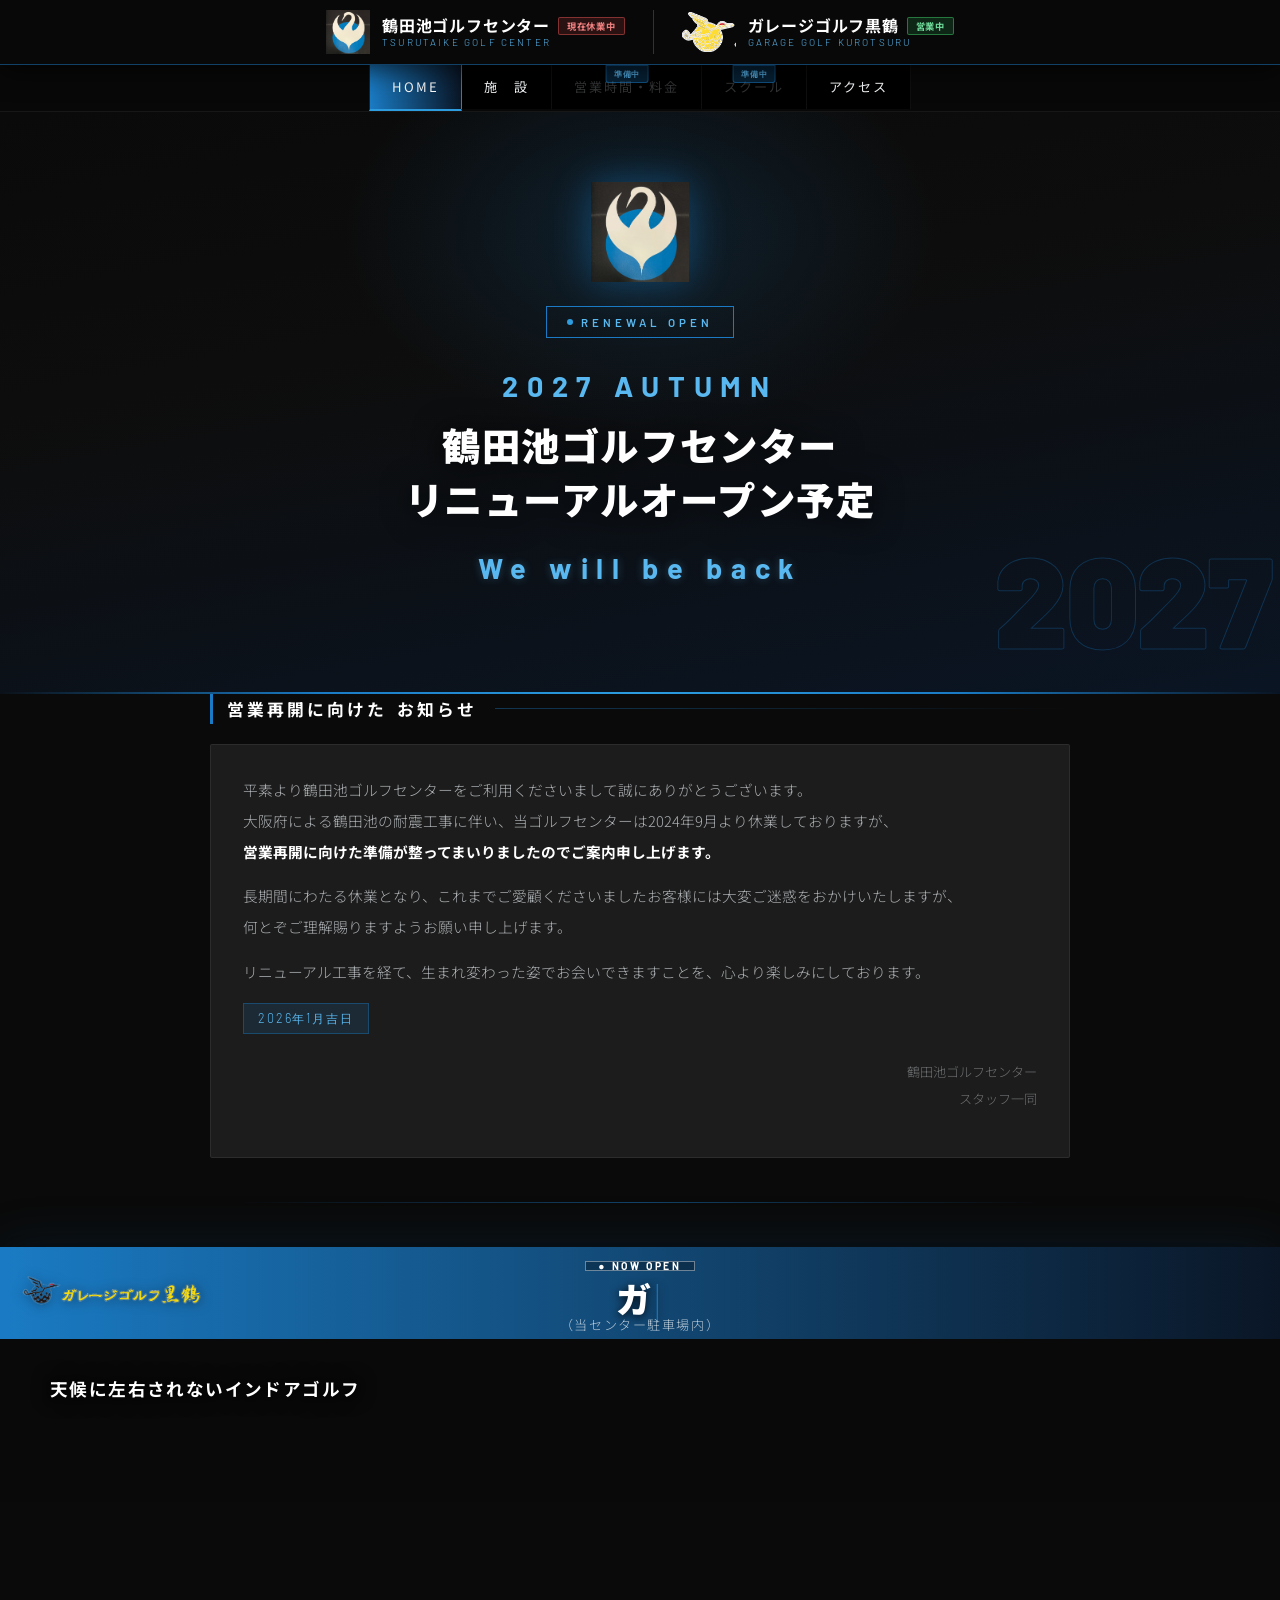
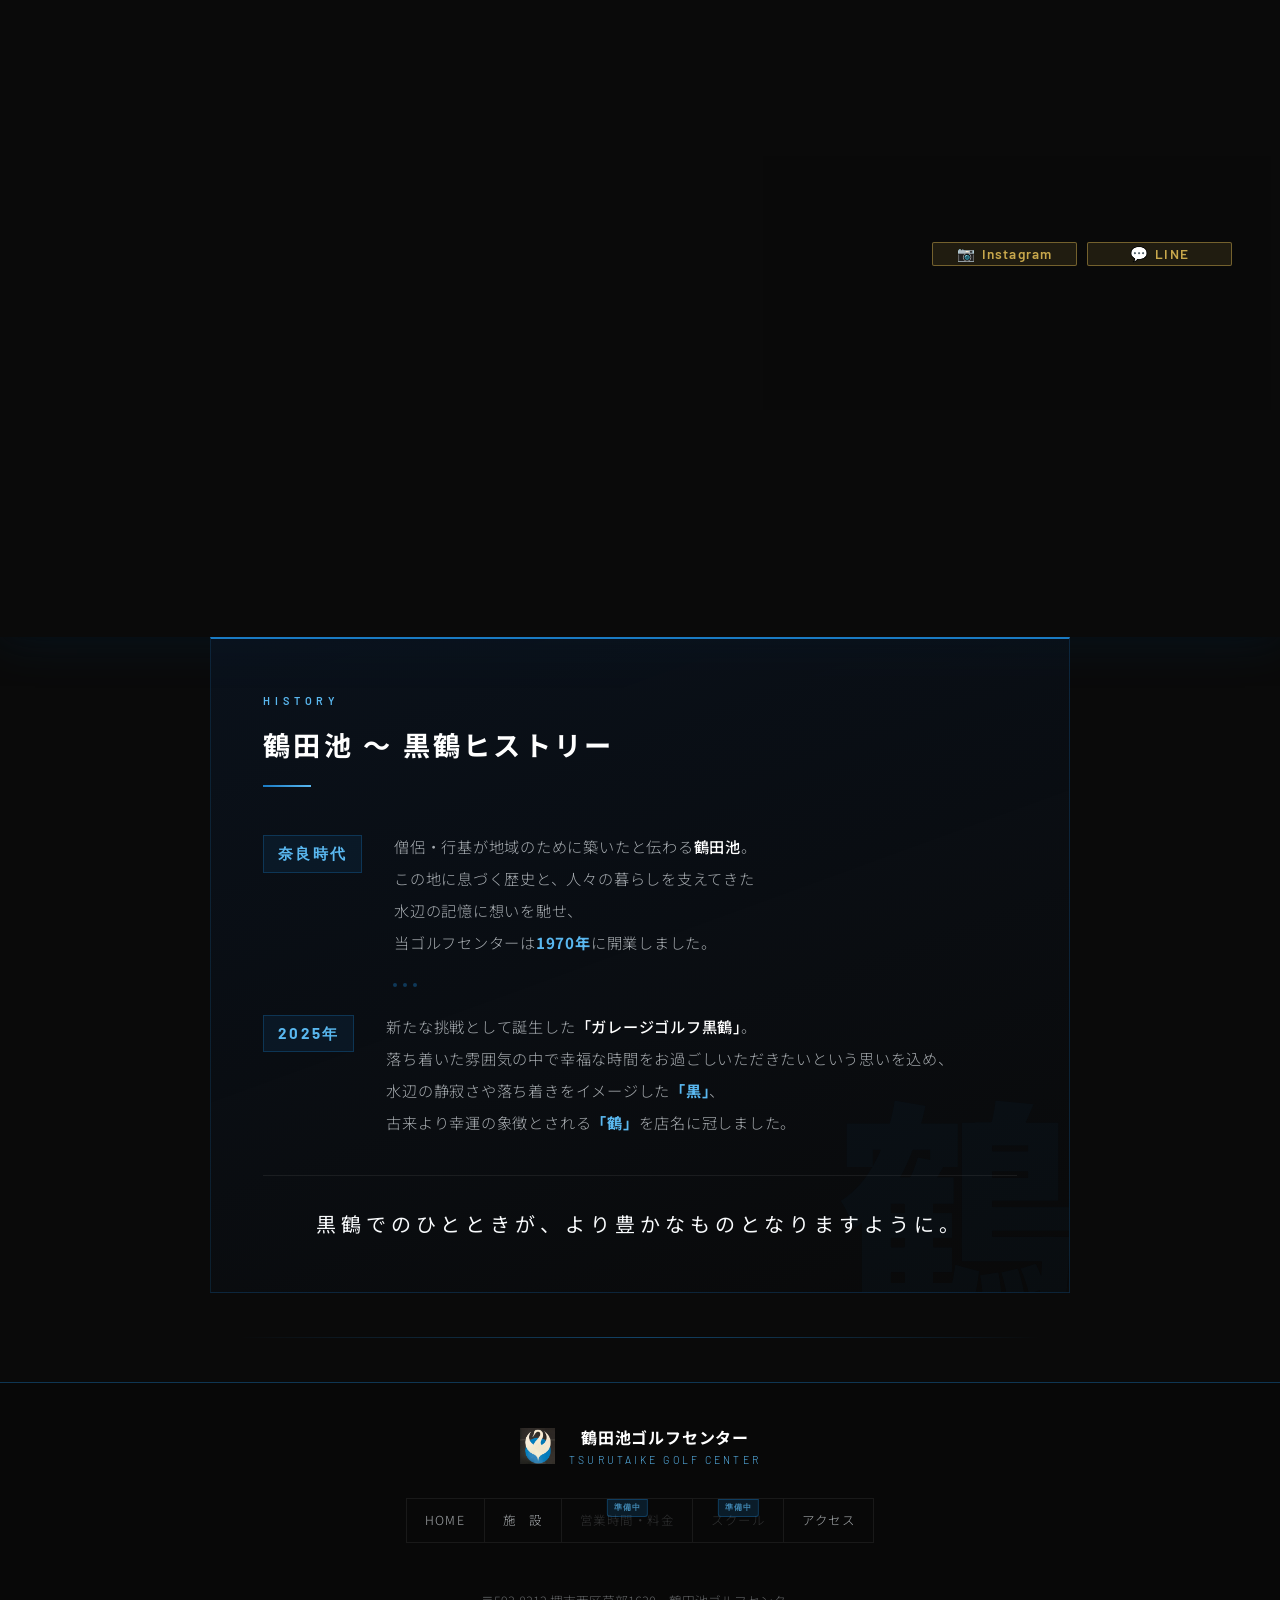
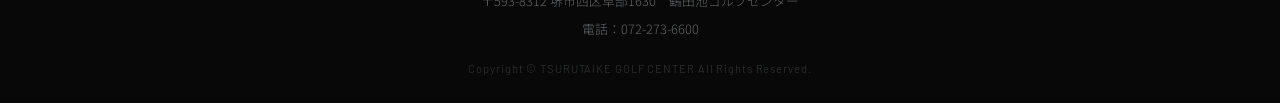
<file: index.html>
<!DOCTYPE html>
<html lang="ja">
<head>
  <meta charset="UTF-8">
  <meta name="viewport" content="width=device-width, initial-scale=1.0">
  <title>鶴田池ゴルフセンター | TSURUTAIKE GOLF CENTER</title>
  <link href="https://fonts.googleapis.com/css2?family=Noto+Sans+JP:wght@200;300;400;700;900&family=Noto+Serif+JP:wght@400;700;900&family=Barlow:ital,wght@0,300;0,400;0,600;0,700;0,900;1,300&display=swap" rel="stylesheet">
  <link rel="stylesheet" href="css/common.css">
  <link rel="stylesheet" href="css/index.css">
</head>
<body>

<!-- ===== HEADER ===== -->
<header>
  <div class="header-inner">

    <!-- 左：鶴田池ゴルフセンター -->
    <div class="header-block">
      <img class="crane-logo" src="images/logo.gif" alt="鶴田池ゴルフセンター ロゴ">
      <div class="header-logo-text">
        <div class="header-name-row">
          <span class="ja">鶴田池ゴルフセンター</span>
          <span class="status-badge status-closed">現在休業中</span>
        </div>
        <span class="en">TSURUTAIKE GOLF CENTER</span>
      </div>
    </div>

    <!-- 区切り線 -->
    <div class="header-divider"></div>

    <!-- 右：ガレージゴルフ黒鶴（イラストのみ） -->
    <div class="header-block">
      <img class="kurotsu-header-logo" src="images/kurotsu_illust.png" alt="ガレージゴルフ黒鶴 イラスト">
      <div class="header-kurotsu-text">
        <div class="header-name-row">
          <span class="ja">ガレージゴルフ黒鶴</span>
          <span class="status-badge status-open">営業中</span>
        </div>
        <span class="en">GARAGE GOLF KUROTSURU</span>
      </div>
    </div>

  </div>
</header>

<!-- ===== NAV ===== -->
<nav>
  <ul>
    <li><a href="#" class="active">HOME</a></li>
    <li><a href="facility.html">施　設</a></li>
    <li><a class="disabled" aria-disabled="true" tabindex="-1"><span class="nav-coming">準備中</span>営業時間・料金</a></li>
    <li><a class="disabled" aria-disabled="true" tabindex="-1"><span class="nav-coming">準備中</span>スクール</a></li>
    <li><a href="access.html">アクセス</a></li>
  </ul>
</nav>
<!-- ===== HERO ===== -->
<div class="hero">
  <img class="hero-crane" src="images/hero_crane.gif" alt="鶴田池ゴルフセンター ロゴ">

  <div class="hero-badge">RENEWAL OPEN</div>
  <div class="hero-autumn">2027 AUTUMN</div>
  <h1>鶴田池ゴルフセンター<br><span>リニューアルオープン予定</span></h1>
  <p class="hero-sub">
    We will be back
  </p>
  <div class="hero-year">2027</div>
</div>

<!-- ===== 休業のお知らせ ===== -->
<div class="section-wrapper">
  <div class="section-title stagger-title">
    <span class="stagger-word" style="--i:0">営業再開に向けた</span><span class="stagger-word" style="--i:1">お知らせ</span>
  </div>
  <div class="closure-notice">
    <p>
      平素より鶴田池ゴルフセンターをご利用くださいまして誠にありがとうございます。<br>
      大阪府による鶴田池の耐震工事に伴い、当ゴルフセンターは2024年9月より休業しておりますが、<br>
      <strong style="color:var(--white);">営業再開に向けた準備が整ってまいりましたのでご案内申し上げます。</strong>
    </p>

    <p>
      長期間にわたる休業となり、これまでご愛顧くださいましたお客様には大変ご迷惑をおかけいたしますが、<br>
      何とぞご理解賜りますようお願い申し上げます。
    </p>
    <p class="reopen-highlight">
      リニューアル工事を経て、生まれ変わった姿でお会いできますことを、心より楽しみにしております。
    </p>
    <span class="date-label">2026年1月吉日</span>
    <p class="sign">鶴田池ゴルフセンター<br>スタッフ一同</p>
  </div>
</div>

<hr class="divider">

<!-- ===== ガレージゴルフ黒鶴（最強調） ===== -->
<div class="kurotsu-section">
  <div class="kurotsu-img-wrap">
    <!-- 高さ基準用（透明・実寸） -->
    <img class="kurotsu-base-img" src="images/kurotsu_base.gif" alt="">
    <!-- 3枚のスライド -->
    <img class="kurotsu-slide ks1" src="images/kurotsu_kanban.gif" alt="500円看板">
    <img class="kurotsu-slide ks2" src="images/kurotsu_gaikan.gif" alt="外観">
    <img class="kurotsu-slide ks3" src="images/kurotsu_inside.gif" alt="室内">
    <!-- オーバーレイ -->
    <div class="kurotsu-over-bg"></div>
    <!-- コンテンツ -->
    <div class="kurotsu-over-content">
      <div class="kurotsu-header">
        <div class="kurotsu-logo-wrap">
          <img src="images/kurotsu_logo.png" alt="ガレージゴルフ黒鶴 ロゴ" class="kurotsu-logo-img">
        </div>
        <div class="kurotsu-header-sub">
          <span class="now-open">● NOW OPEN</span>
          <p class="kurotsu-typed-wrap">
            <span id="kurotsu-typed"></span><span class="kurotsu-cursor">|</span>
          </p>
          <p class="kurotsu-place">（当センター駐車場内）</p>
        </div>
      </div>
      <div class="kurotsu-body">
        <div class="kurotsu-desc" style="padding:24px 26px;">
          <ul class="kurotsu-features">
            <li class="kf-item">天候に左右されないインドアゴルフ</li>
            <li class="kf-item">５打席のみの静かで落ち着いた空間の中</li>
            <li class="kf-item">フルスイングもアプローチも</li>
            <li class="kf-item">心ゆくまでのひとときを</li>
          </ul>
        </div>
                  <div class="kurotsu-right-col">
            <div class="kurotsu-price" id="price-fadein">
              <div class="campaign-banner">
                <span class="campaign-label">● CAMPAIGN</span>
                <p class="campaign-title">キャンペーン継続中！</p>
              </div>
              <div class="price-normal-wrap">
                <span class="price-normal-label">通常料金</span>
                <div class="price-row-old">
                  <span class="label-old">平日</span>
                  <span class="amount-old">¥1,210</span>
                </div>
                <div class="price-row-old">
                  <span class="label-old">土日祝</span>
                  <span class="amount-old">¥1,430</span>
                </div>
              </div>
              <div class="price-campaign-wrap">
                <span class="price-campaign-label">平日・土日祝 すべて</span>
                <div class="price-campaign-main">
                  <span class="price-campaign-time">50分</span>
                  <span class="price-campaign-yen">¥500</span>
                  <span class="price-campaign-tax">（税込）</span>
                </div>
                <p class="price-campaign-sub">打ち放題</p>
              </div>
              <div class="open-hours">
                営業時間：9:00 〜 21:00<br>
                <span style="font-size:0.8em;opacity:0.65;">最終受付 20:00</span>
              </div>
            </div>
            <a href="tel:072-288-7511" class="tel-kurotsu" id="tel-fadein">
              電話予約受付中
              <strong>072-288-7511</strong>
            </a>
            <div class="kurotsu-sns-row">
              <a href="https://www.instagram.com/tsurutaike_golfcenter/" class="kurotsu-sns-btn kurotsu-sns-ig" target="_blank">
                <span class="sns-icon">📷</span>Instagram
              </a>
              <a href="https://lin.ee/6sRjwvOL" class="kurotsu-sns-btn kurotsu-sns-line" target="_blank">
                <span class="sns-icon">💬</span>LINE
              </a>
            </div>
          </div>

      </div>
    </div>
  </div>
</div>

<!-- スマホ用料金（PCは非表示） -->
<div class="kurotsu-price-mobile">
  <div class="kurotsu-right-col">
            <div class="kurotsu-price" id="price-mobile">
              <div class="campaign-banner">
                <span class="campaign-label">● CAMPAIGN</span>
                <p class="campaign-title">キャンペーン継続中！</p>
              </div>
              <div class="price-normal-wrap">
                <span class="price-normal-label">通常料金</span>
                <div class="price-row-old">
                  <span class="label-old">平日</span>
                  <span class="amount-old">¥1,210</span>
                </div>
                <div class="price-row-old">
                  <span class="label-old">土日祝</span>
                  <span class="amount-old">¥1,430</span>
                </div>
              </div>
              <div class="price-campaign-wrap">
                <span class="price-campaign-label">平日・土日祝 すべて</span>
                <div class="price-campaign-main">
                  <span class="price-campaign-time">50分</span>
                  <span class="price-campaign-yen">¥500</span>
                  <span class="price-campaign-tax">（税込）</span>
                </div>
                <p class="price-campaign-sub">打ち放題</p>
              </div>
              <div class="open-hours">
                営業時間：9:00 〜 21:00<br>
                <span style="font-size:0.8em;opacity:0.65;">最終受付 20:00</span>
              </div>
            </div>
            <a href="tel:072-288-7511" class="tel-kurotsu" id="tel-mobile">
              電話予約受付中
              <strong>072-288-7511</strong>
            </a>
            <div class="kurotsu-sns-row">
              <a href="https://www.instagram.com/tsurutaike_golfcenter/" class="kurotsu-sns-btn kurotsu-sns-ig" target="_blank">
                <span class="sns-icon">📷</span>Instagram
              </a>
              <a href="https://lin.ee/6sRjwvOL" class="kurotsu-sns-btn kurotsu-sns-line" target="_blank">
                <span class="sns-icon">💬</span>LINE
              </a>
            </div>
  </div>
</div>

<!-- ===== ヒストリー ===== -->
<div class="history-section">
  <div class="history-inner">

    <!-- 見出し -->
    <div class="history-heading">
      <span class="history-label">HISTORY</span>
      <h2 class="history-title stagger-title">
        <span class="stagger-word" style="--i:0">鶴田池</span>
        <span class="stagger-word" style="--i:1">〜</span>
        <span class="stagger-word" style="--i:2">黒鶴ヒストリー</span>
      </h2>
      <div class="history-rule"></div>
    </div>

    <!-- 本文 -->
    <div class="history-body">

      <div class="history-block">
        <span class="history-era">奈良時代</span>
        <p class="history-text">
          僧侶・行基が地域のために築いたと伝わる<em>鶴田池</em>。<br>
          この地に息づく歴史と、人々の暮らしを支えてきた<br class="history-br">
          水辺の記憶に想いを馳せ、<br class="history-br">
          当ゴルフセンターは<strong>1970年</strong>に開業しました。
        </p>
      </div>

      <div class="history-divider-line">
        <span class="history-divider-dot"></span>
        <span class="history-divider-dot"></span>
        <span class="history-divider-dot"></span>
      </div>

      <div class="history-block">
        <span class="history-era">2025年</span>
        <p class="history-text">
          新たな挑戦として誕生した<em>「ガレージゴルフ黒鶴」</em>。<br>
          落ち着いた雰囲気の中で幸福な時間をお過ごしいただきたいという思いを込め、<br class="history-br">
          水辺の静寂さや落ち着きをイメージした<strong>「黒」</strong>、<br class="history-br">
          古来より幸運の象徴とされる<strong>「鶴」</strong>を店名に冠しました。
        </p>
      </div>

      <div class="history-closing">
        <p>黒鶴でのひとときが、より豊かなものとなりますように。</p>
      </div>

    </div>
  </div>
</div>

<hr class="divider">

<!-- ===== FOOTER ===== -->
<footer>
  <div class="footer-logo-area">
    <img src="images/footer_logo.gif" alt="鶴田池ゴルフセンター ロゴ" style="width:36px;height:36px;object-fit:contain;">
    <div class="footer-logo-text">
      <div class="ja">鶴田池ゴルフセンター</div>
      <div class="en">TSURUTAIKE GOLF CENTER</div>
    </div>
  </div>
  <div style="margin-bottom:20px;">
    <div class="footer-links">
      <a href="#">HOME</a>
      <a href="facility.html">施　設</a>
      <a class="footer-disabled"><span class="nav-coming">準備中</span>営業時間・料金</a>
      <a class="footer-disabled"><span class="nav-coming">準備中</span>スクール</a>
      <a href="access.html">アクセス</a>
    </div>
  </div>
  <address>
    〒593-8312 堺市西区草部1630　鶴田池ゴルフセンター<br>
    電話：072-273-6600
  </address>
  <p class="copy">Copyright © TSURUTAIKE GOLF CENTER All Rights Reserved.</p>
</footer>

<script>
// ===== Staggered text（見出し） =====
(function() {
  var staggerTitles = document.querySelectorAll('.stagger-title');
  if (!staggerTitles.length) return;
  var obs = new IntersectionObserver(function(entries) {
    entries.forEach(function(entry) {
      if (entry.isIntersecting) {
        entry.target.classList.add('stagger-visible');
        obs.unobserve(entry.target);
      }
    });
  }, { threshold: 0.3 });
  staggerTitles.forEach(function(el) { obs.observe(el); });

  // history-label blur fade
  var historyLabels = document.querySelectorAll('.history-label');
  var labelObs = new IntersectionObserver(function(entries) {
    entries.forEach(function(entry) {
      if (entry.isIntersecting) {
        entry.target.style.animation = 'blurFadeIn 1.8s cubic-bezier(0.22,1,0.36,1) forwards';
        labelObs.unobserve(entry.target);
      }
    });
  }, { threshold: 0.3 });
  historyLabels.forEach(function(el) { labelObs.observe(el); });

  // closure-notice blur fade
  var notices = document.querySelectorAll('.closure-notice');
  var noticeObs = new IntersectionObserver(function(entries) {
    entries.forEach(function(entry) {
      if (entry.isIntersecting) {
        entry.target.style.opacity = '0';
        entry.target.style.filter = 'blur(10px)';
        entry.target.style.animation = 'blurFadeIn 2.0s cubic-bezier(0.22,1,0.36,1) forwards 0.1s';
        noticeObs.unobserve(entry.target);
      }
    });
  }, { threshold: 0.2 });
  notices.forEach(function(el) { noticeObs.observe(el); });
})();

// ===== スライドイン（説明文）＋料金フェードイン =====
(function() {
  var items = document.querySelectorAll('.kf-item');
  if (!items.length) return;

  function doFade() {
    var price = document.getElementById('price-fadein');
    var tel   = document.getElementById('tel-fadein');
    if (price) price.classList.add('fade-visible');
    if (tel) setTimeout(function() { tel.classList.add('fade-visible'); }, 900);
  }

  var obs = new IntersectionObserver(function(entries) {
    entries.forEach(function(entry) {
      if (entry.isIntersecting) {
        var idx = Array.from(items).indexOf(entry.target);
        var delay = 500 + idx * 1400;
        setTimeout(function() {
          entry.target.classList.add('kf-visible');
          // 4番目（idx=3）のスライドイン完了後に料金フェードイン
          if (idx === 3) {
            setTimeout(doFade, 800);
          }
        }, delay);
        obs.unobserve(entry.target);
      }
    });
  }, { threshold: 0.2 });
  items.forEach(function(item) { obs.observe(item); });
})();

// ===== タイプアニメーション（フェードインと切り離し） =====
(function() {
  var el = document.getElementById('kurotsu-typed');
  if (!el) return;

  var strings     = ["ガレージゴルフ黒鶴", "GARAGE GOLF KUROTSURU", "インドアゴルフ 営業中！"];
  var strIndex    = 0;
  var charIndex   = 0;
  var isDeleting  = false;
  var typeSpeed   = 120;
  var deleteSpeed = 60;
  var pauseType   = 2200;
  var pauseDel    = 400;

  function tick() {
    var cur = strings[strIndex];
    if (isDeleting) {
      charIndex--;
      el.textContent = cur.substring(0, charIndex);
      if (charIndex === 0) {
        isDeleting = false;
        strIndex = (strIndex + 1) % strings.length;
        setTimeout(tick, pauseDel);
      } else {
        setTimeout(tick, deleteSpeed);
      }
    } else {
      charIndex++;
      el.textContent = cur.substring(0, charIndex);
      if (charIndex === cur.length) {
        isDeleting = true;
        setTimeout(tick, pauseType);
      } else {
        setTimeout(tick, typeSpeed);
      }
    }
  }

  var started = false;
  var obs = new IntersectionObserver(function(entries) {
    if (entries[0].isIntersecting && !started) {
      started = true;
      obs.disconnect();
      setTimeout(tick, 800);
    }
  }, { threshold: 0.3 });
  obs.observe(el);
})();
</script>
</body>
</html>
</file>
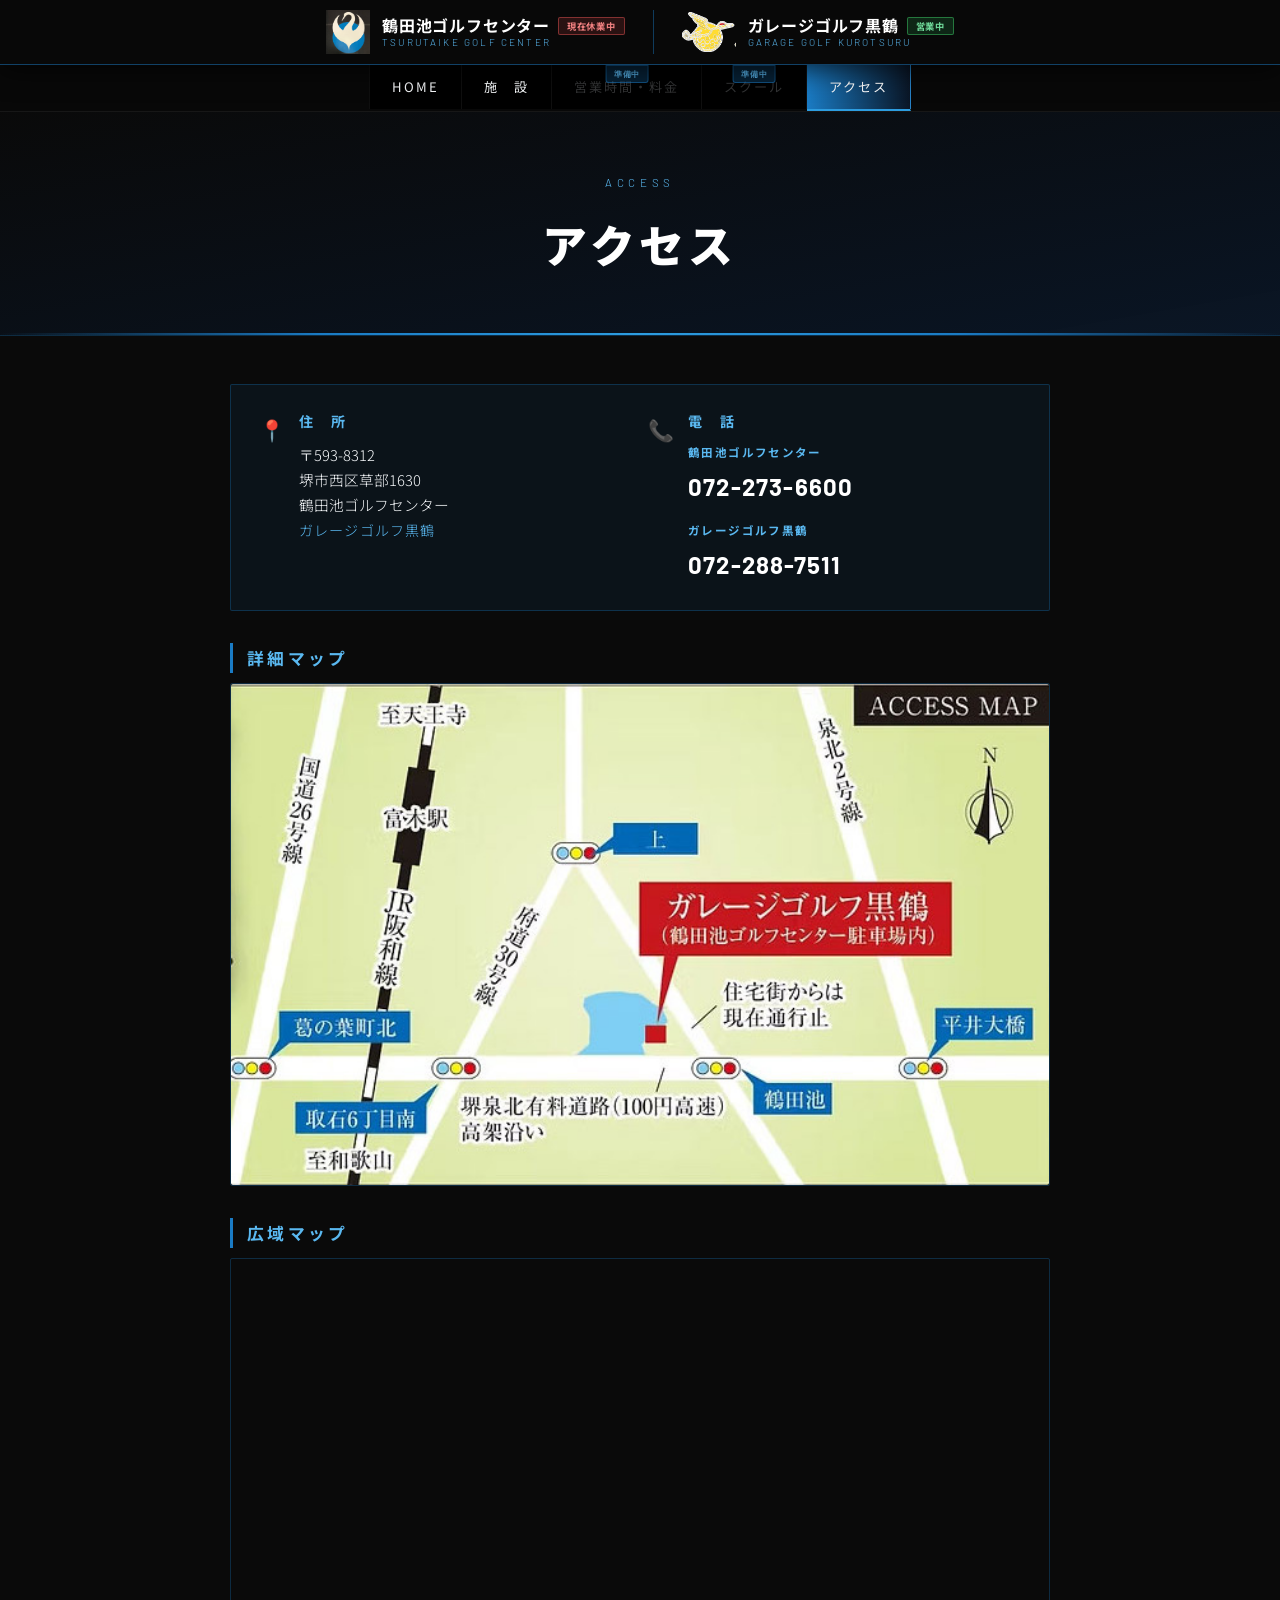
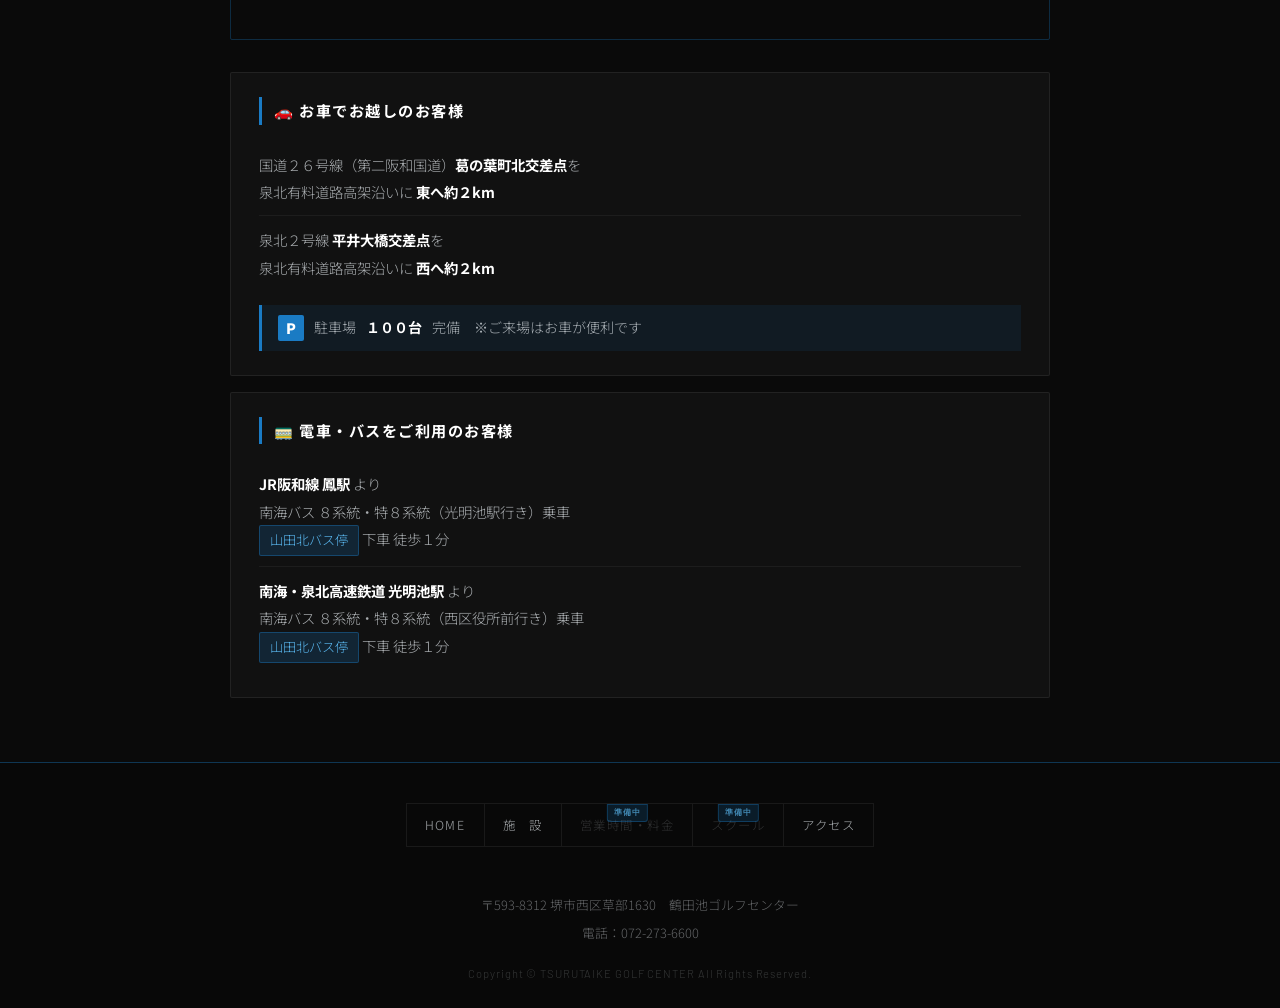
<file: access.html>
<!DOCTYPE html>
<html lang="ja">
<head>
<meta charset="UTF-8">
<meta name="viewport" content="width=device-width, initial-scale=1.0">
<title>アクセス | 鶴田池ゴルフセンター</title>
<link href="https://fonts.googleapis.com/css2?family=Noto+Sans+JP:wght@200;300;400;700;900&family=Barlow:wght@300;400;600;700;900&display=swap" rel="stylesheet">
<link rel="stylesheet" href="css/common.css">
  <link rel="stylesheet" href="css/access.css">
</head>
<body>

<!-- HEADER -->
<header>
  <div class="header-inner">
    <div class="header-block">
      <img class="crane-logo" src="images/logo.gif" alt="鶴田池ゴルフセンター ロゴ">
      <div class="header-logo-text">
        <div class="header-name-row">
          <span class="ja">鶴田池ゴルフセンター</span>
          <span class="status-badge status-closed">現在休業中</span>
        </div>
        <span class="en">TSURUTAIKE GOLF CENTER</span>
      </div>
    </div>
    <div class="header-divider"></div>
    <div class="header-block">
      <img class="kurotsu-header-logo" src="images/kurotsu_illust.png" alt="ガレージゴルフ黒鶴 イラスト">
      <div class="header-kurotsu-text">
        <div class="header-name-row">
          <span class="ja">ガレージゴルフ黒鶴</span>
          <span class="status-badge status-open">営業中</span>
        </div>
        <span class="en">GARAGE GOLF KUROTSURU</span>
      </div>
    </div>
  </div>
</header>

<!-- NAV -->
<nav>
  <ul>
    <li><a href="index.html">HOME</a></li>
    <li><a href="facility.html">施　設</a></li>
    <li><a class="disabled" aria-disabled="true" tabindex="-1"><span class="nav-coming">準備中</span>営業時間・料金</a></li>
    <li><a class="disabled" aria-disabled="true" tabindex="-1"><span class="nav-coming">準備中</span>スクール</a></li>
    <li><a href="access.html" class="active">アクセス</a></li>
  </ul>
</nav>

<!-- PAGE HERO -->
<div class="page-hero">
  <span class="page-hero-label">ACCESS</span>
  <h1>アクセス</h1>
</div>

<!-- CONTENT -->
<div class="content-wrap">

  <!-- 住所・電話 -->
  <div class="info-grid">
    <div class="info-item">
      <span class="info-icon">📍</span>
      <div>
        <p class="info-label">住　所</p>
        <p class="info-text">〒593-8312<br>堺市西区草部1630<br>鶴田池ゴルフセンター<br><span style="color:var(--blue-soft); font-size:0.88rem; letter-spacing:0.08em;">ガレージゴルフ黒鶴</span></p>
      </div>
    </div>
    <div class="info-item">
      <span class="info-icon">📞</span>
      <div>
        <p class="info-label">電　話</p>
        <span class="info-tel-label">鶴田池ゴルフセンター</span>
        <a href="tel:072-273-6600" class="info-tel">072-273-6600</a>
        <span class="info-tel-label" style="margin-top:12px;">ガレージゴルフ黒鶴</span>
        <a href="tel:072-288-7511" class="info-tel">072-288-7511</a>
      </div>
    </div>
  </div>

  <!-- 詳細マップ -->
  <div class="map-section-title">詳細マップ</div>
  <div class="map-wrap" style="margin-bottom:32px;">
    <img src="images/kurotsu_map.jpg" alt="詳細アクセスマップ" style="width:100%; display:block; border-radius:2px;">
  </div>

  <!-- 広域マップ -->
  <div class="map-section-title">広域マップ</div>
  <div class="map-wrap">
    <iframe
      src="https://maps.google.com/maps?q=大阪府堺市西区草部1630+鶴田池ゴルフセンター&hl=ja&z=17&output=embed"
      width="100%" height="380" style="border:0;" allowfullscreen="" loading="lazy">
    </iframe>
  </div>

  <!-- 車でのアクセス -->
  <div class="access-block">
    <div class="access-block-title">🚗 お車でお越しのお客様</div>
    <ul class="access-list">
      <li>国道２６号線（第二阪和国道）<strong>葛の葉町北交差点</strong>を<br>泉北有料道路高架沿いに <strong>東へ約２km</strong></li>
      <li>泉北２号線 <strong>平井大橋交差点</strong>を<br>泉北有料道路高架沿いに <strong>西へ約２km</strong></li>
    </ul>
    <div class="parking-note">
      <span class="parking-badge">P</span>
      駐車場 <strong style="color:var(--white);">１００台</strong>完備　※ご来場はお車が便利です
    </div>
  </div>

  <!-- 電車・バスでのアクセス -->
  <div class="access-block">
    <div class="access-block-title">🚃 電車・バスをご利用のお客様</div>
    <ul class="access-list">
      <li>
        <strong>JR阪和線 鳳駅</strong> より<br>
        南海バス ８系統・特８系統（光明池駅行き）乗車<br>
        <span class="bus-stop">山田北バス停</span> 下車 徒歩１分
      </li>
      <li>
        <strong>南海・泉北高速鉄道 光明池駅</strong> より<br>
        南海バス ８系統・特８系統（西区役所前行き）乗車<br>
        <span class="bus-stop">山田北バス停</span> 下車 徒歩１分
      </li>
    </ul>
  </div>

</div>

<!-- FOOTER -->
<footer>
  <div style="margin-bottom:20px;">
    <div class="footer-links">
      <a href="index.html">HOME</a>
      <a href="facility.html">施　設</a>
      <a class="disabled" aria-disabled="true" tabindex="-1"><span class="nav-coming">準備中</span>営業時間・料金</a>
      <a class="disabled" aria-disabled="true" tabindex="-1"><span class="nav-coming">準備中</span>スクール</a>
      <a href="access.html">アクセス</a>
    </div>
  </div>
  <address>〒593-8312 堺市西区草部1630　鶴田池ゴルフセンター<br>電話：072-273-6600</address>
  <p class="copy">Copyright © TSURUTAIKE GOLF CENTER All Rights Reserved.</p>
</footer>

</body>
</html>
</file>
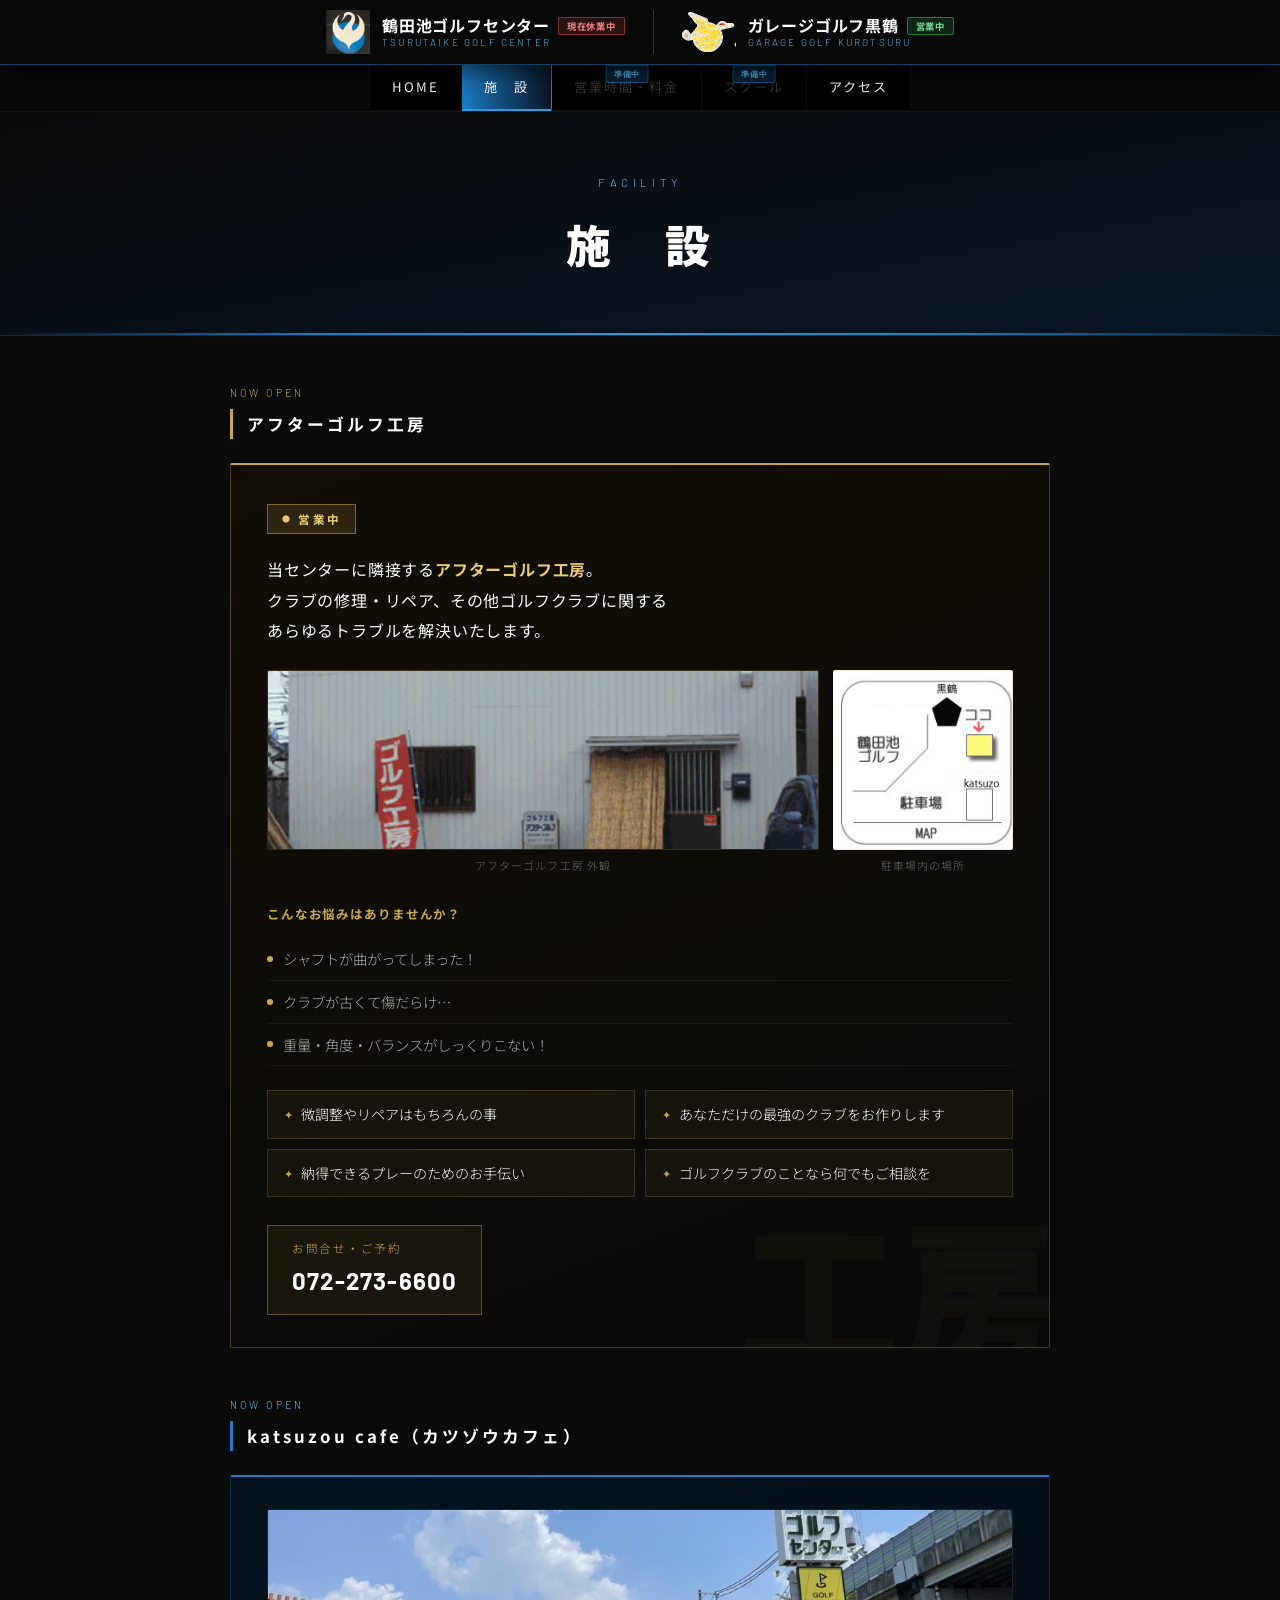
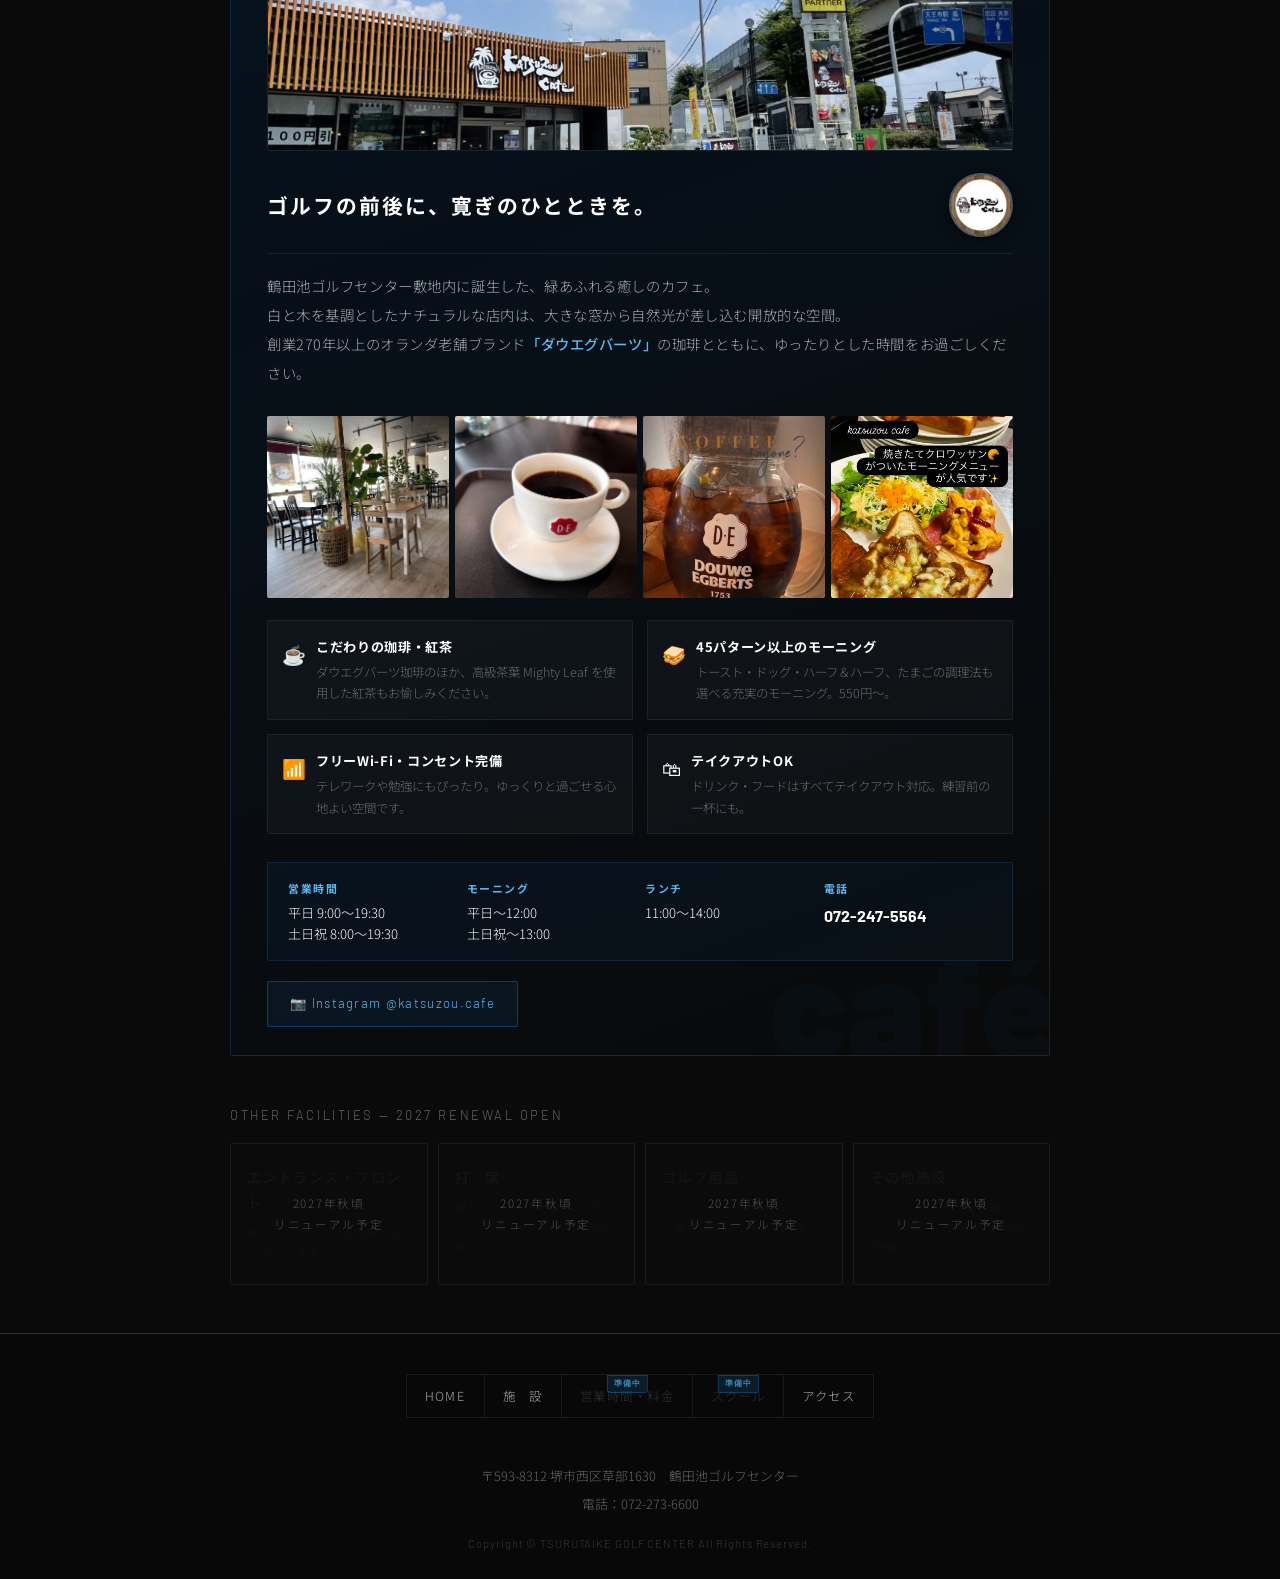
<file: facility.html>
<!DOCTYPE html>
<html lang="ja">
<head>
<meta charset="UTF-8">
<meta name="viewport" content="width=device-width, initial-scale=1.0">
<title>施設 | 鶴田池ゴルフセンター</title>
<link href="https://fonts.googleapis.com/css2?family=Noto+Sans+JP:wght@200;300;400;700;900&family=Barlow:wght@300;400;600;700;900&display=swap" rel="stylesheet">
<link rel="stylesheet" href="css/common.css">
  <link rel="stylesheet" href="css/facility.css">
</head>
<body>

<!-- HEADER -->
<header>
  <div class="header-inner">
    <div class="header-block">
      <img class="crane-logo" src="images/logo.gif" alt="鶴田池ゴルフセンター ロゴ">
      <div class="header-logo-text">
        <div class="header-name-row">
          <span class="ja">鶴田池ゴルフセンター</span>
          <span class="status-badge status-closed">現在休業中</span>
        </div>
        <span class="en">TSURUTAIKE GOLF CENTER</span>
      </div>
    </div>
    <div class="header-divider"></div>
    <div class="header-block">
      <img class="kurotsu-header-logo" src="images/kurotsu_illust.png" alt="ガレージゴルフ黒鶴 イラスト">
      <div class="header-kurotsu-text">
        <div class="header-name-row">
          <span class="ja">ガレージゴルフ黒鶴</span>
          <span class="status-badge status-open">営業中</span>
        </div>
        <span class="en">GARAGE GOLF KUROTSURU</span>
      </div>
    </div>
  </div>
</header>

<!-- NAV -->
<nav>
  <ul>
    <li><a href="index.html">HOME</a></li>
    <li><a href="facility.html" class="active">施　設</a></li>
    <li><a class="disabled" aria-disabled="true" tabindex="-1"><span class="nav-coming">準備中</span>営業時間・料金</a></li>
    <li><a class="disabled" aria-disabled="true" tabindex="-1"><span class="nav-coming">準備中</span>スクール</a></li>
    <li><a href="access.html">アクセス</a></li>
  </ul>
</nav>

<!-- PAGE HERO -->
<div class="page-hero">
  <span class="page-hero-label">FACILITY</span>
  <h1>施　設</h1>
</div>

<!-- CONTENT -->
<div class="content-wrap">

  <!-- ゴルフ工房 -->
  <span class="sec-label">NOW OPEN</span>
  <div class="sec-title">アフターゴルフ工房</div>

  <div class="kobo-block">
    <div class="kobo-badge">営業中</div>
    <p class="kobo-lead">
      当センターに隣接する<strong style="color:var(--gold-light);">アフターゴルフ工房</strong>。<br>
      クラブの修理・リペア、その他ゴルフクラブに関する<br>
      あらゆるトラブルを解決いたします。
    </p>

    <!-- 写真・マップ -->
    <div class="kobo-media">
      <div class="kobo-photo-wrap">
        <img src="images/kobo_outside.gif" alt="アフターゴルフ工房 外観" class="kobo-photo">
        <span class="kobo-photo-label">アフターゴルフ工房 外観</span>
      </div>
      <div class="kobo-map-wrap">
        <img src="images/golfkobo_map.gif" alt="ゴルフ工房 場所マップ" class="kobo-map">
        <span class="kobo-photo-label">駐車場内の場所</span>
      </div>
    </div>

    <p class="kobo-trouble-title">こんなお悩みはありませんか？</p>
    <ul class="kobo-trouble">
      <li>シャフトが曲がってしまった！</li>
      <li>クラブが古くて傷だらけ…</li>
      <li>重量・角度・バランスがしっくりこない！</li>
    </ul>

    <div class="kobo-service">
      <li>微調整やリペアはもちろんの事</li>
      <li>あなただけの最強のクラブをお作りします</li>
      <li>納得できるプレーのためのお手伝い</li>
      <li>ゴルフクラブのことなら何でもご相談を</li>
    </div>

    <a href="tel:072-273-6600" class="kobo-tel">
      <div>
        <span class="kobo-tel-label">お問合せ・ご予約</span>
        <span class="kobo-tel-num">072-273-6600</span>
      </div>
    </a>
  </div>

  <!-- katsuzou cafe -->
  <div class="cafe-section">
    <span class="sec-label" style="color:var(--blue-soft);">NOW OPEN</span>
    <div class="sec-title" style="border-color:var(--blue);">katsuzou cafe（カツゾウカフェ）</div>

    <div class="cafe-block">

      <!-- 外観写真（大）＋ロゴ右上 -->
      <div class="cafe-outside-wrap">
        <img src="images/katsuzo_outside.jpeg" alt="katsuzou cafe 外観" class="cafe-outside-img">
      </div>

      <!-- キャッチコピー＋ロゴ -->
      <div class="cafe-catch">
        <span class="cafe-catch-text">ゴルフの前後に、寛ぎのひとときを。</span>
        <img src="images/katsuzo_logo.jpg" alt="katsuzou cafe ロゴ" class="cafe-logo-img">
      </div>
      <p class="cafe-lead">
        鶴田池ゴルフセンター敷地内に誕生した、緑あふれる癒しのカフェ。<br>
        白と木を基調としたナチュラルな店内は、大きな窓から自然光が差し込む開放的な空間。<br>
        創業270年以上のオランダ老舗ブランド<em>「ダウエグバーツ」</em>の珈琲とともに、ゆったりとした時間をお過ごしください。
      </p>

      <!-- 写真ギャラリー（4枚） -->
      <div class="cafe-gallery">
        <img src="images/katsuzo_inside.jpeg" alt="店内" class="cafe-gallery-img">
        <img src="images/katsuzo_coffeehot.jpeg" alt="ホットコーヒー" class="cafe-gallery-img">
        <img src="images/katsuzo_coffee.jpg" alt="アイスコーヒー" class="cafe-gallery-img">
        <img src="images/katsuzo_morning.jpg" alt="モーニング" class="cafe-gallery-img">
      </div>

      <!-- 特徴 -->
      <div class="cafe-features">
        <div class="cafe-feature">
          <span class="cafe-feature-icon">☕</span>
          <div>
            <p class="cafe-feature-title">こだわりの珈琲・紅茶</p>
            <p class="cafe-feature-desc">ダウエグバーツ珈琲のほか、高級茶葉 Mighty Leaf を使用した紅茶もお愉しみください。</p>
          </div>
        </div>
        <div class="cafe-feature">
          <span class="cafe-feature-icon">🥪</span>
          <div>
            <p class="cafe-feature-title">45パターン以上のモーニング</p>
            <p class="cafe-feature-desc">トースト・ドッグ・ハーフ＆ハーフ、たまごの調理法も選べる充実のモーニング。550円〜。</p>
          </div>
        </div>
        <div class="cafe-feature">
          <span class="cafe-feature-icon">📶</span>
          <div>
            <p class="cafe-feature-title">フリーWi-Fi・コンセント完備</p>
            <p class="cafe-feature-desc">テレワークや勉強にもぴったり。ゆっくりと過ごせる心地よい空間です。</p>
          </div>
        </div>
        <div class="cafe-feature">
          <span class="cafe-feature-icon">🛍</span>
          <div>
            <p class="cafe-feature-title">テイクアウトOK</p>
            <p class="cafe-feature-desc">ドリンク・フードはすべてテイクアウト対応。練習前の一杯にも。</p>
          </div>
        </div>
      </div>

      <!-- 営業情報 -->
      <div class="cafe-info-grid">
        <div class="cafe-info-item">
          <span class="cafe-info-label">営業時間</span>
          <span class="cafe-info-val">平日 9:00〜19:30<br>土日祝 8:00〜19:30</span>
        </div>
        <div class="cafe-info-item">
          <span class="cafe-info-label">モーニング</span>
          <span class="cafe-info-val">平日〜12:00<br>土日祝〜13:00</span>
        </div>
        <div class="cafe-info-item">
          <span class="cafe-info-label">ランチ</span>
          <span class="cafe-info-val">11:00〜14:00</span>
        </div>
        <div class="cafe-info-item">
          <span class="cafe-info-label">電話</span>
          <a href="tel:072-247-5564" class="cafe-info-tel">072-247-5564</a>
        </div>
      </div>

      <a href="https://www.instagram.com/katsuzou.cafe/" class="cafe-sns-btn" target="_blank">
        📷 Instagram @katsuzou.cafe
      </a>
    </div>
  </div>

  <!-- 保留施設 -->
  <div class="pending-section">
    <p class="pending-title">OTHER FACILITIES — 2027 RENEWAL OPEN</p>
    <div class="pending-grid">
      <div class="pending-card">
        <h3>エントランス・フロント</h3>
        <p>明るいフロントでお客様をお出迎えします。</p>
        <div class="pending-card-overlay"><span>2027年秋頃<br>リニューアル予定</span></div>
      </div>
      <div class="pending-card">
        <h3>打　席</h3>
        <p>最長300ヤード・全100打席。ふかふかカーペットの快適打席。</p>
        <div class="pending-card-overlay"><span>2027年秋頃<br>リニューアル予定</span></div>
      </div>
      <div class="pending-card">
        <h3>ゴルフ用品</h3>
        <p>センター内にゴルフパートナー販売店常設。充実の品揃え。</p>
        <div class="pending-card-overlay"><span>2027年秋頃<br>リニューアル予定</span></div>
      </div>
      <div class="pending-card">
        <h3>その他施設</h3>
        <p>ロッカールーム・全自動ウォシュレット・館内フリーWifi完備。</p>
        <div class="pending-card-overlay"><span>2027年秋頃<br>リニューアル予定</span></div>
      </div>
    </div>
  </div>

</div>

<!-- FOOTER -->
<footer>
  <div style="margin-bottom:20px;">
    <div class="footer-links">
      <a href="index.html">HOME</a>
      <a href="facility.html">施　設</a>
      <a class="disabled" aria-disabled="true" tabindex="-1"><span class="nav-coming">準備中</span>営業時間・料金</a>
      <a class="disabled" aria-disabled="true" tabindex="-1"><span class="nav-coming">準備中</span>スクール</a>
      <a href="access.html">アクセス</a>
    </div>
  </div>
  <address>〒593-8312 堺市西区草部1630　鶴田池ゴルフセンター<br>電話：072-273-6600</address>
  <p class="copy">Copyright © TSURUTAIKE GOLF CENTER All Rights Reserved.</p>
</footer>

</body>
</html>
</file>
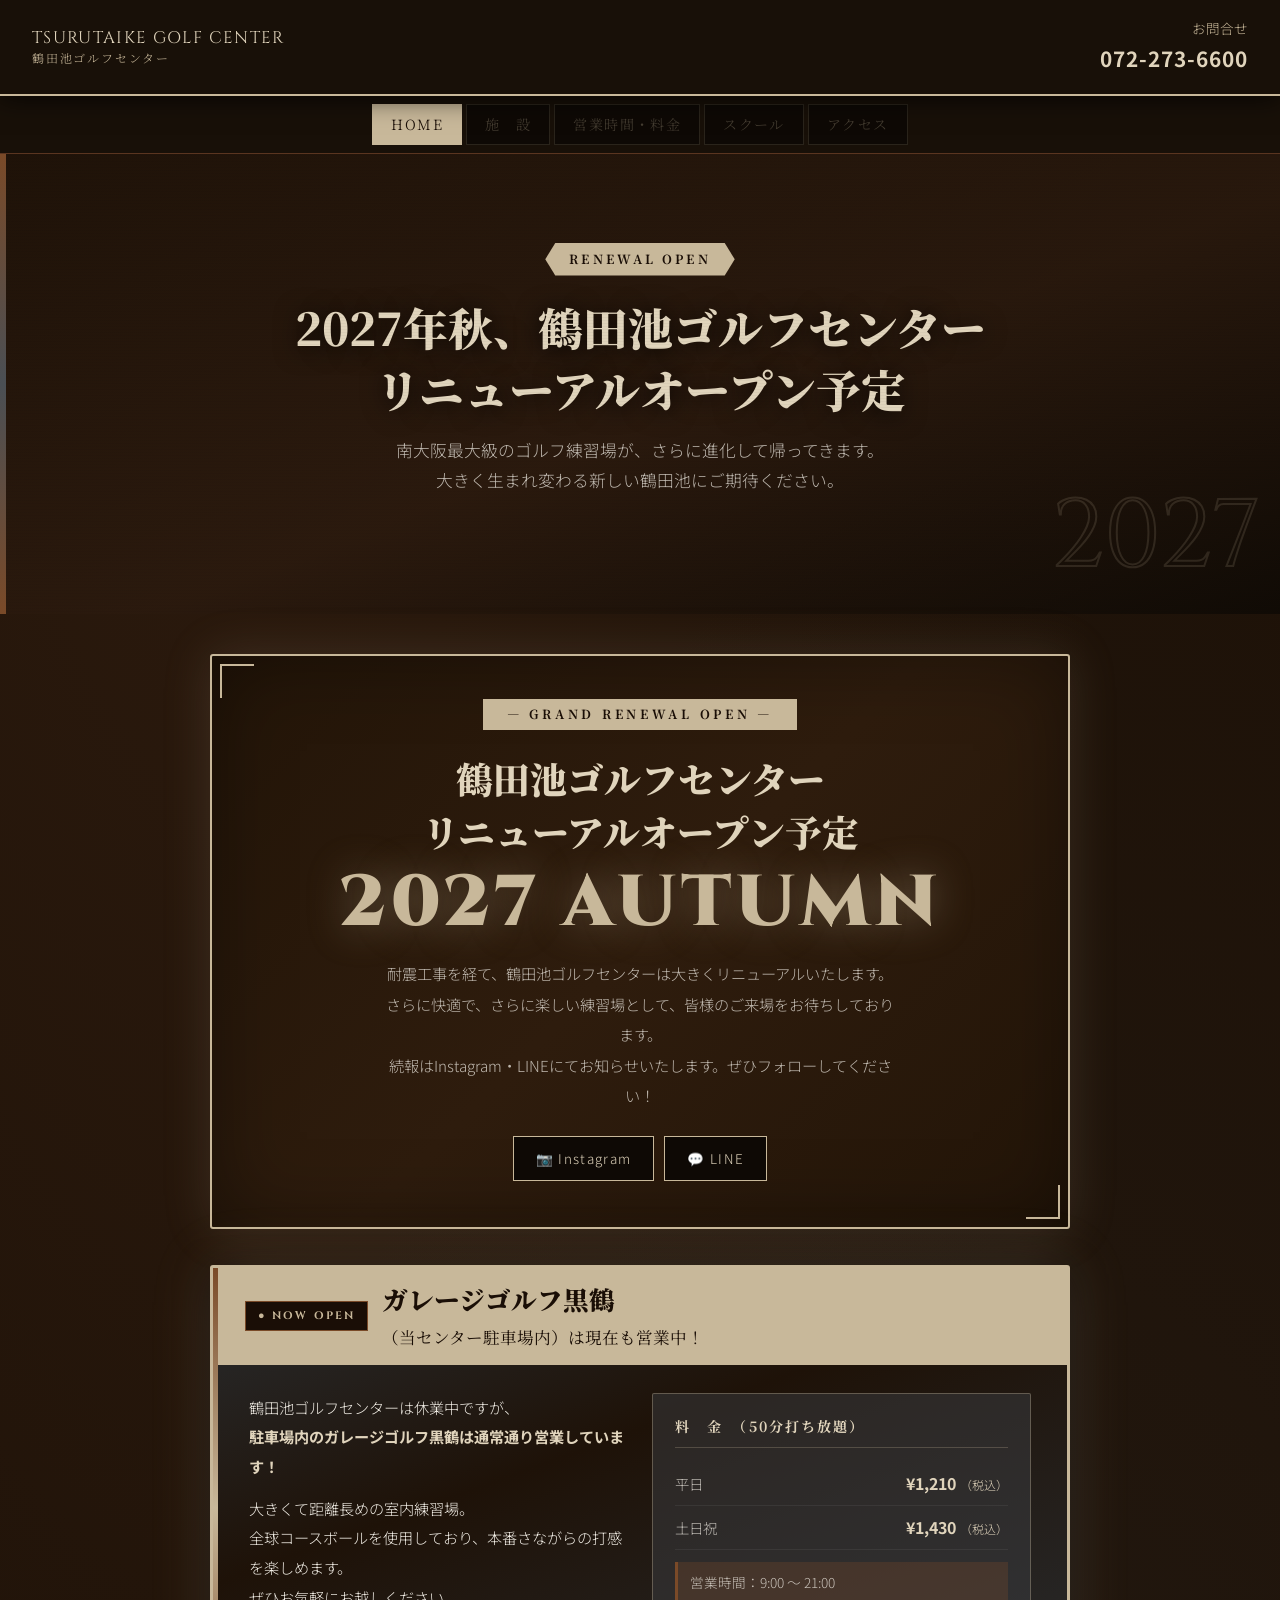
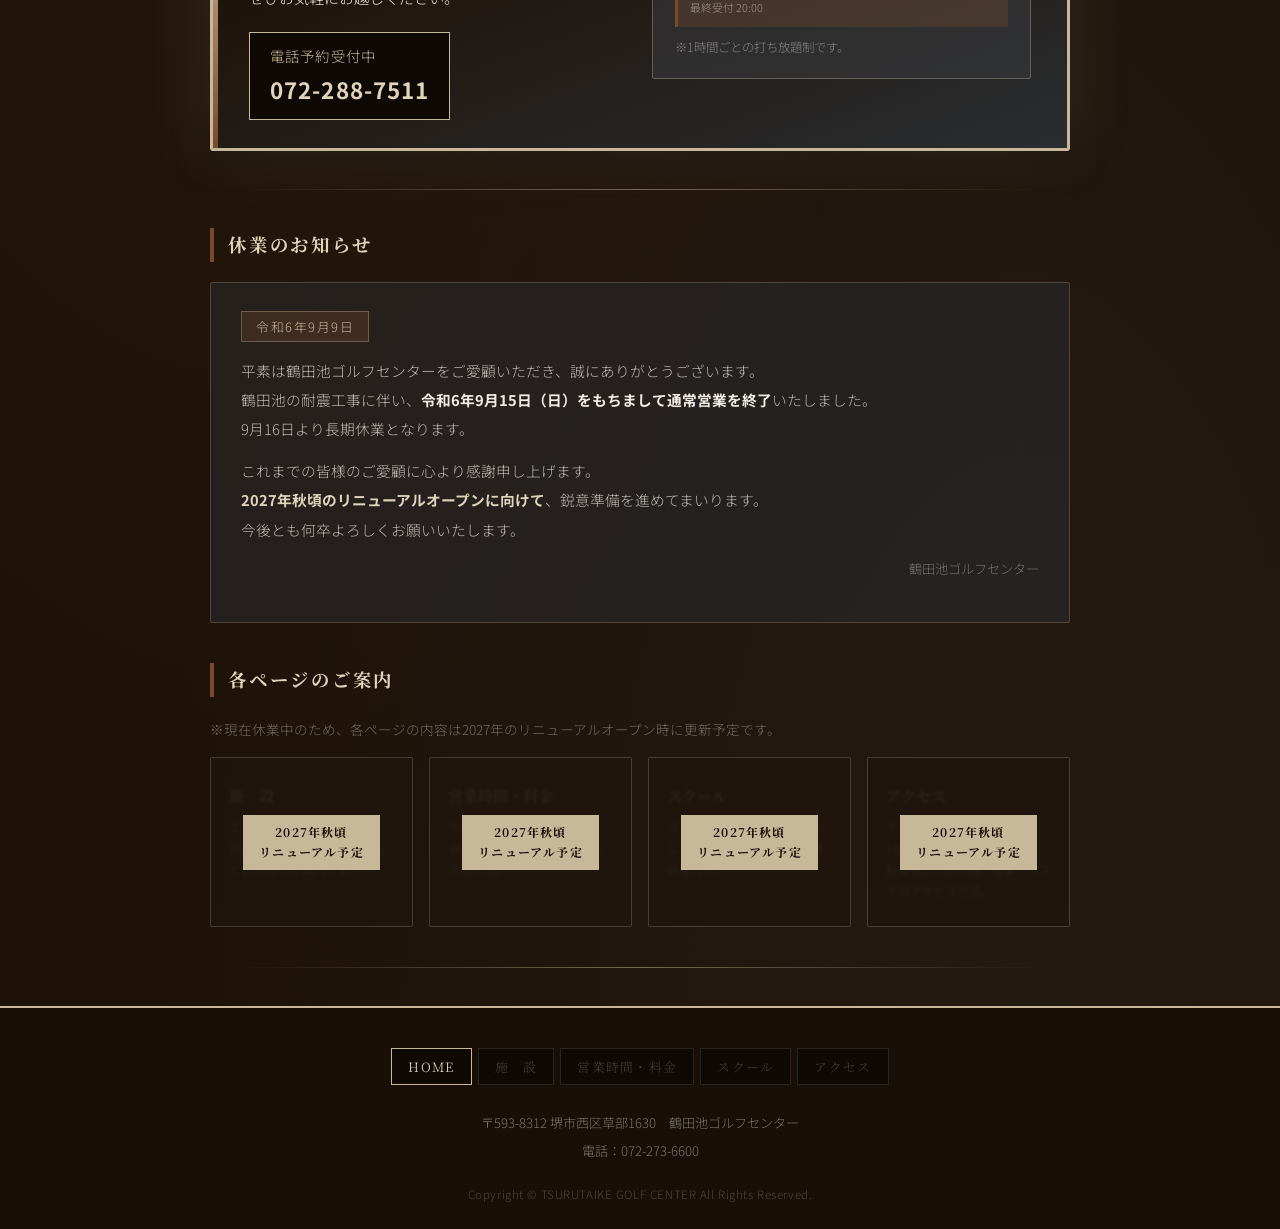
<file: tsurutaike_famima.html>
<!DOCTYPE html>
<html lang="ja">
<head>
  <meta charset="UTF-8">
  <meta name="viewport" content="width=device-width, initial-scale=1.0">
  <title>堺|ゴルフ練習場－鶴田池ゴルフセンター</title>
  <link href="https://fonts.googleapis.com/css2?family=Noto+Serif+JP:wght@400;700;900&family=Noto+Sans+JP:wght@300;400;700&family=Cinzel:wght@700;900&display=swap" rel="stylesheet">
  <style>
    /* =====================================================
       カラーパレット（ファミマカフェマシン色）
       ダークブラウン   : #2b1a0e  ← 本体の濃い茶色
       ミッドブラウン   : #4a2e18  ← 中間の茶色
       チョコブラウン   : #7a4a28  ← ボタン部分のこげ茶
       スチールグレー   : #5a5f62  ← パネルのグレー
       ライトグレー     : #8a9096  ← 明るめのグレー
       クリーム白       : #f0ece4  ← ロゴ文字のクリーム色
       アクセントベージュ: #c8b89a  ← 暖かみのあるベージュ
    ===================================================== */
    :root {
      --bg-dark:      #1e1208;   /* 最も暗いダークブラウン（背景） */
      --bg-mid:       #2b1a0e;   /* 本体ブラウン */
      --bg-panel:     #3a3d40;   /* スチールグレーパネル */
      --brown-mid:    #5a3520;   /* 中間ブラウン */
      --brown-btn:    #7a4a28;   /* ボタンのチョコブラウン */
      --brown-light:  #a06535;   /* 明るいブラウン */
      --cream:        #f0ece4;   /* クリーム白（文字色） */
      --cream-dim:    rgba(240,236,228,0.75);
      --beige:        #c8b89a;   /* アクセントベージュ */
      --beige-light:  #e0d4bc;   /* 明るいベージュ */
      --grey-panel:   #4a4f54;   /* パネルグレー */
      --grey-light:   #6e7478;   /* 明るいグレー */
      --nav-bg:       #181008;   /* ナビ背景（最暗） */
    }

    * { margin: 0; padding: 0; box-sizing: border-box; }

    body {
      background-color: var(--bg-dark);
      color: var(--cream);
      font-family: 'Noto Sans JP', sans-serif;
      font-weight: 300;
      line-height: 1.8;
      /* 微細なノイズテクスチャで素材感を演出 */
      background-image:
        radial-gradient(ellipse at 20% 0%, rgba(90,53,32,0.25) 0%, transparent 60%),
        radial-gradient(ellipse at 80% 100%, rgba(58,61,64,0.2) 0%, transparent 60%);
    }

    /* ========== HEADER ========== */
    header {
      background: var(--nav-bg);
      border-bottom: 2px solid var(--beige);
      padding: 16px 32px;
      display: flex;
      align-items: center;
      justify-content: space-between;
      flex-wrap: wrap;
      gap: 12px;
      position: sticky;
      top: 0;
      z-index: 1000;
      box-shadow: 0 3px 24px rgba(0,0,0,0.7);
    }

    .header-logo {
      font-family: 'Cinzel', serif;
      font-size: 1.05rem;
      color: var(--beige-light);
      letter-spacing: 0.08em;
      line-height: 1.3;
    }
    .header-logo span {
      display: block;
      font-family: 'Noto Serif JP', serif;
      font-size: 0.75rem;
      color: var(--beige);
      letter-spacing: 0.15em;
    }

    .header-tel {
      color: var(--beige);
      font-size: 0.85rem;
      text-align: right;
    }
    .header-tel strong {
      display: block;
      font-size: 1.3rem;
      letter-spacing: 0.05em;
      color: var(--beige-light);
    }

    /* ========== NAV ========== */
    nav {
      background: var(--nav-bg);
      border-bottom: 1px solid var(--brown-mid);
      padding: 0 16px;
    }
    nav ul {
      list-style: none;
      display: flex;
      flex-wrap: wrap;
      gap: 4px;
      justify-content: center;
      padding: 8px 0;
    }
    nav ul li a {
      display: inline-block;
      background: #0e0905;
      color: var(--beige-light);
      text-decoration: none;
      padding: 7px 18px;
      font-size: 0.88rem;
      letter-spacing: 0.1em;
      font-family: 'Noto Serif JP', serif;
      border: 1px solid var(--beige);
      transition: background 0.2s, color 0.2s;
    }
    nav ul li a:hover:not(.disabled),
    nav ul li a.active {
      background: var(--beige);
      color: #1a0e06;
    }
    nav ul li a.disabled {
      color: rgba(200,184,154,0.3);
      border-color: rgba(200,184,154,0.15);
      cursor: not-allowed;
      pointer-events: none;
    }

    /* ========== HERO ========== */
    .hero {
      background:
        linear-gradient(160deg, rgba(30,18,8,0.93) 0%, rgba(43,26,14,0.75) 55%, rgba(15,10,5,0.9) 100%),
        url('https://static.wixstatic.com/media/a3c153_56669e38ce904a728a6246879d546efe~mv2.jpg') center/cover no-repeat;
      min-height: 460px;
      display: flex;
      flex-direction: column;
      align-items: center;
      justify-content: center;
      text-align: center;
      padding: 60px 20px;
      position: relative;
      overflow: hidden;
    }
    /* グレインテクスチャ（マシンの質感） */
    .hero::before {
      content: '';
      position: absolute;
      inset: 0;
      background: repeating-linear-gradient(
        0deg,
        transparent,
        transparent 2px,
        rgba(0,0,0,0.03) 2px,
        rgba(0,0,0,0.03) 3px
      );
      pointer-events: none;
    }
    /* 左側にグレーパネル風の縦ライン装飾 */
    .hero::after {
      content: '';
      position: absolute;
      left: 0; top: 0; bottom: 0;
      width: 6px;
      background: linear-gradient(to bottom, var(--brown-btn), var(--grey-panel), var(--brown-btn));
    }

    .hero-badge {
      display: inline-block;
      background: var(--beige);
      color: #1a0e06;
      font-family: 'Noto Serif JP', serif;
      font-weight: 700;
      font-size: 0.78rem;
      letter-spacing: 0.25em;
      padding: 5px 24px;
      margin-bottom: 20px;
      clip-path: polygon(10px 0%, calc(100% - 10px) 0%, 100% 50%, calc(100% - 10px) 100%, 10px 100%, 0% 50%);
    }

    .hero h1 {
      font-family: 'Noto Serif JP', serif;
      font-size: clamp(1.6rem, 4vw, 2.8rem);
      color: var(--beige-light);
      font-weight: 900;
      line-height: 1.4;
      text-shadow: 0 2px 24px rgba(0,0,0,0.9);
      margin-bottom: 14px;
    }

    .hero-sub {
      font-size: clamp(0.9rem, 2vw, 1.05rem);
      color: var(--cream-dim);
      max-width: 600px;
      margin-bottom: 30px;
    }

    .hero-year {
      font-family: 'Cinzel', serif;
      font-size: clamp(3rem, 8vw, 6rem);
      color: transparent;
      -webkit-text-stroke: 2px var(--beige);
      opacity: 0.15;
      position: absolute;
      bottom: -10px;
      right: 20px;
      pointer-events: none;
      user-select: none;
    }

    /* ========== リニューアル告知 ========== */
    .renewal-announce {
      background:
        linear-gradient(135deg, #231508 0%, #2e1c0d 50%, #231508 100%);
      border: 2px solid var(--beige);
      border-radius: 3px;
      margin: 36px auto;
      max-width: 900px;
      padding: 42px 36px;
      text-align: center;
      position: relative;
      box-shadow:
        0 0 50px rgba(200,184,154,0.15),
        inset 0 0 80px rgba(0,0,0,0.4);
    }
    /* グレーパネル風の角飾り */
    .renewal-announce::before,
    .renewal-announce::after {
      content: '';
      position: absolute;
      width: 32px; height: 32px;
      border: 2px solid var(--beige);
    }
    .renewal-announce::before { top: 8px; left: 8px; border-right: none; border-bottom: none; }
    .renewal-announce::after  { bottom: 8px; right: 8px; border-left: none; border-top: none; }

    .renewal-announce .label {
      display: inline-block;
      background: var(--beige);
      color: #1a0e06;
      font-family: 'Noto Serif JP', serif;
      font-weight: 700;
      font-size: 0.78rem;
      letter-spacing: 0.3em;
      padding: 4px 24px;
      margin-bottom: 22px;
    }
    .renewal-announce h2 {
      font-family: 'Noto Serif JP', serif;
      font-size: clamp(1.5rem, 4vw, 2.3rem);
      color: var(--beige-light);
      font-weight: 900;
      line-height: 1.45;
      margin-bottom: 10px;
    }
    .renewal-announce .year-tag {
      font-family: 'Cinzel', serif;
      font-size: clamp(2.5rem, 6vw, 4.5rem);
      color: var(--beige);
      font-weight: 900;
      letter-spacing: 0.06em;
      line-height: 1;
      display: block;
      margin: 8px 0 18px;
      text-shadow: 0 0 40px rgba(200,184,154,0.4);
    }
    .renewal-announce p {
      color: var(--cream-dim);
      font-size: 0.95rem;
      max-width: 520px;
      margin: 0 auto;
      line-height: 2;
    }

    /* ========== SNS ========== */
    .sns-row {
      display: flex;
      gap: 10px;
      justify-content: center;
      margin: 12px 0 4px;
    }
    .sns-btn {
      display: inline-block;
      background: #0e0905;
      border: 1px solid var(--beige);
      color: var(--beige-light);
      text-decoration: none;
      padding: 9px 22px;
      font-size: 0.84rem;
      letter-spacing: 0.1em;
      transition: background 0.2s, color 0.2s;
    }
    .sns-btn:hover {
      background: var(--beige);
      color: #1a0e06;
    }

    /* ========== ガレージゴルフ黒鶴（最強調） ========== */
    .kurotsu-section {
      /* グレーパネル＋ブラウンボディをイメージ */
      background: linear-gradient(160deg, #2a2d30 0%, #1e1208 40%, #2a2d30 100%);
      border: 3px solid var(--beige);
      border-radius: 3px;
      margin: 0 auto 36px;
      max-width: 900px;
      padding: 0;
      overflow: hidden;
      box-shadow:
        0 0 60px rgba(200,184,154,0.2),
        0 8px 32px rgba(0,0,0,0.6);
      position: relative;
    }
    /* 左側のブラウンパネルライン（マシンのデザイン） */
    .kurotsu-section::before {
      content: '';
      position: absolute;
      left: 0; top: 0; bottom: 0;
      width: 5px;
      background: linear-gradient(to bottom, var(--brown-btn), var(--beige), var(--brown-btn));
    }

    .kurotsu-header {
      background: var(--beige);
      padding: 14px 32px;
      display: flex;
      align-items: center;
      gap: 14px;
    }
    .kurotsu-header .now-open {
      background: #1a0e06;
      color: var(--beige);
      font-family: 'Cinzel', serif;
      font-size: 0.68rem;
      font-weight: 700;
      letter-spacing: 0.2em;
      padding: 4px 12px;
      border: 1px solid var(--brown-btn);
      animation: pulse 2s ease-in-out infinite;
      white-space: nowrap;
    }
    @keyframes pulse {
      0%, 100% { opacity: 1; }
      50%       { opacity: 0.55; }
    }
    .kurotsu-header h2 {
      font-family: 'Noto Serif JP', serif;
      font-size: clamp(1.05rem, 3vw, 1.6rem);
      color: #1a0e06;
      font-weight: 900;
      line-height: 1.35;
    }

    .kurotsu-body {
      padding: 28px 36px;
      display: grid;
      grid-template-columns: 1fr 1fr;
      gap: 24px;
      align-items: start;
    }
    @media (max-width: 640px) {
      .kurotsu-body { grid-template-columns: 1fr; }
    }

    .kurotsu-desc p {
      margin-bottom: 12px;
      font-size: 0.95rem;
      line-height: 1.95;
      color: var(--cream);
    }
    .tel-kurotsu {
      display: inline-block;
      background: #0e0905;
      border: 1px solid var(--beige);
      color: var(--beige);
      padding: 10px 20px;
      font-size: 0.9rem;
      letter-spacing: 0.08em;
      margin-top: 8px;
      text-decoration: none;
    }
    .tel-kurotsu strong {
      display: block;
      font-size: 1.4rem;
      color: var(--beige-light);
      letter-spacing: 0.05em;
    }

    /* 料金ボックス：グレーパネルっぽく */
    .kurotsu-price {
      background: rgba(58,61,64,0.5);
      border: 1px solid rgba(200,184,154,0.35);
      border-radius: 2px;
      padding: 20px 22px;
    }
    .kurotsu-price h3 {
      font-family: 'Noto Serif JP', serif;
      color: var(--beige-light);
      font-size: 0.88rem;
      letter-spacing: 0.15em;
      margin-bottom: 14px;
      border-bottom: 1px solid rgba(200,184,154,0.25);
      padding-bottom: 8px;
    }
    .price-row {
      display: flex;
      justify-content: space-between;
      align-items: baseline;
      padding: 7px 0;
      border-bottom: 1px solid rgba(255,255,255,0.06);
      font-size: 0.9rem;
    }
    .price-row .label { color: var(--cream-dim); }
    .price-row .amount {
      color: var(--beige-light);
      font-weight: 700;
      font-size: 1rem;
    }
    .open-hours {
      margin-top: 12px;
      background: rgba(122,74,40,0.3);
      border-left: 3px solid var(--brown-btn);
      padding: 8px 12px;
      font-size: 0.85rem;
      color: var(--cream-dim);
    }
    .price-note {
      margin-top: 10px;
      font-size: 0.78rem;
      color: rgba(240,236,228,0.45);
      line-height: 1.7;
    }

    /* ========== SECTION ========== */
    .section-wrapper {
      max-width: 900px;
      margin: 0 auto 40px;
      padding: 0 20px;
    }
    .section-title {
      font-family: 'Noto Serif JP', serif;
      font-size: 1.15rem;
      color: var(--beige-light);
      font-weight: 700;
      letter-spacing: 0.15em;
      border-left: 4px solid var(--brown-btn);
      padding-left: 14px;
      margin-bottom: 20px;
    }

    /* ========== 休業お知らせ ========== */
    .closure-notice {
      background: rgba(42,45,48,0.5);
      border: 1px solid rgba(200,184,154,0.25);
      border-radius: 2px;
      padding: 28px 30px;
    }
    .closure-notice p {
      font-size: 0.92rem;
      color: var(--cream-dim);
      line-height: 2;
      margin-bottom: 12px;
    }
    .date-label {
      display: inline-block;
      background: rgba(122,74,40,0.3);
      border: 1px solid rgba(200,184,154,0.35);
      color: var(--beige);
      font-size: 0.8rem;
      padding: 3px 14px;
      letter-spacing: 0.12em;
      margin-bottom: 14px;
    }
    .closure-notice .sign {
      font-size: 0.82rem;
      color: rgba(240,236,228,0.4);
      text-align: right;
      margin-top: 8px;
    }

    /* ========== マスクページカード ========== */
    .pages-preview {
      display: grid;
      grid-template-columns: repeat(auto-fit, minmax(180px, 1fr));
      gap: 16px;
    }
    .page-card {
      position: relative;
      background: rgba(42,45,48,0.45);
      border: 1px solid rgba(200,184,154,0.2);
      border-radius: 2px;
      overflow: hidden;
      cursor: not-allowed;
      pointer-events: none;
    }
    .page-card-inner {
      padding: 24px 18px;
      opacity: 0.28;
      filter: blur(1px);
      user-select: none;
    }
    .page-card-inner h3 {
      font-family: 'Noto Serif JP', serif;
      color: var(--beige-light);
      font-size: 0.95rem;
      margin-bottom: 8px;
    }
    .page-card-inner p {
      font-size: 0.78rem;
      color: var(--cream-dim);
      line-height: 1.7;
    }
    .page-card-overlay {
      position: absolute;
      inset: 0;
      background: rgba(30,18,8,0.75);
      display: flex;
      align-items: center;
      justify-content: center;
      text-align: center;
      padding: 12px;
    }
    .page-card-overlay span {
      display: inline-block;
      background: var(--beige);
      color: #1a0e06;
      font-family: 'Noto Serif JP', serif;
      font-weight: 700;
      font-size: 0.75rem;
      letter-spacing: 0.1em;
      padding: 7px 16px;
      line-height: 1.7;
    }

    /* ========== DIVIDER ========== */
    .divider {
      border: none;
      height: 1px;
      background: linear-gradient(to right, transparent, var(--beige), transparent);
      margin: 38px auto;
      max-width: 800px;
      opacity: 0.5;
    }

    /* ========== FOOTER ========== */
    footer {
      background: var(--nav-bg);
      border-top: 2px solid var(--beige);
      padding: 40px 24px 24px;
      text-align: center;
    }
    .footer-links {
      display: flex;
      flex-wrap: wrap;
      justify-content: center;
      gap: 6px;
      margin-bottom: 24px;
    }
    .footer-links a {
      background: #0e0905;
      color: var(--beige-light);
      text-decoration: none;
      padding: 6px 16px;
      font-size: 0.8rem;
      letter-spacing: 0.1em;
      border: 1px solid var(--beige);
      font-family: 'Noto Serif JP', serif;
      transition: background 0.2s;
    }
    .footer-links a:hover {
      background: var(--beige);
      color: #1a0e06;
    }
    footer address {
      font-style: normal;
      font-size: 0.82rem;
      color: rgba(240,236,228,0.45);
      line-height: 2.1;
    }
    footer .copy {
      margin-top: 20px;
      font-size: 0.72rem;
      color: rgba(240,236,228,0.25);
      letter-spacing: 0.05em;
    }

    /* ========== RESPONSIVE ========== */
    @media (max-width: 600px) {
      header { padding: 12px 16px; }
      .renewal-announce { padding: 28px 18px; margin: 20px 12px; }
      .kurotsu-section { margin: 0 12px 28px; }
      .kurotsu-body { padding: 20px 20px; }
      .section-wrapper { padding: 0 12px; }
    }
  </style>
</head>
<body>

<!-- ===== HEADER ===== -->
<header>
  <div class="header-logo">
    TSURUTAIKE GOLF CENTER
    <span>鶴田池ゴルフセンター</span>
  </div>
  <div class="header-tel">
    お問合せ
    <strong>072-273-6600</strong>
  </div>
</header>

<!-- ===== NAV ===== -->
<nav>
  <ul>
    <li><a href="#" class="active">HOME</a></li>
    <li><a class="disabled">施　設</a></li>
    <li><a class="disabled">営業時間・料金</a></li>
    <li><a class="disabled">スクール</a></li>
    <li><a class="disabled">アクセス</a></li>
  </ul>
</nav>

<!-- ===== HERO ===== -->
<div class="hero">
  <div class="hero-badge">RENEWAL OPEN</div>
  <h1>2027年秋、鶴田池ゴルフセンター<br>リニューアルオープン予定</h1>
  <p class="hero-sub">
    南大阪最大級のゴルフ練習場が、さらに進化して帰ってきます。<br>
    大きく生まれ変わる新しい鶴田池にご期待ください。
  </p>
  <div class="hero-year">2027</div>
</div>

<!-- ===== リニューアル告知 ===== -->
<div style="max-width:900px; margin:40px auto 0; padding:0 20px;">
  <div class="renewal-announce">
    <div class="label">— GRAND RENEWAL OPEN —</div>
    <h2>鶴田池ゴルフセンター<br>リニューアルオープン予定</h2>
    <span class="year-tag">2027 AUTUMN</span>
    <p>
      耐震工事を経て、鶴田池ゴルフセンターは大きくリニューアルいたします。<br>
      さらに快適で、さらに楽しい練習場として、皆様のご来場をお待ちしております。<br>
      続報はInstagram・LINEにてお知らせいたします。ぜひフォローしてください！
    </p>
    <div class="sns-row" style="margin-top:26px;">
      <a href="https://www.instagram.com/tsurutaike_golfcenter/" class="sns-btn" target="_blank">📷 Instagram</a>
      <a href="https://lin.ee/6sRjwvOL" class="sns-btn" target="_blank">💬 LINE</a>
    </div>
  </div>
</div>

<!-- ===== ガレージゴルフ黒鶴（最強調） ===== -->
<div style="max-width:900px; margin:0 auto; padding:0 20px;">
  <div class="kurotsu-section">
    <div class="kurotsu-header">
      <span class="now-open">● NOW OPEN</span>
      <h2>ガレージゴルフ黒鶴<br>
        <small style="font-size:0.65em; font-weight:400;">（当センター駐車場内）は現在も営業中！</small>
      </h2>
    </div>
    <div class="kurotsu-body">
      <div class="kurotsu-desc">
        <p>
          鶴田池ゴルフセンターは休業中ですが、<br>
          <strong style="color:var(--beige-light);">駐車場内のガレージゴルフ黒鶴は通常通り営業しています！</strong>
        </p>
        <p>
          大きくて距離長めの室内練習場。<br>
          全球コースボールを使用しており、本番さながらの打感を楽しめます。<br>
          ぜひお気軽にお越しください。
        </p>
        <a href="tel:072-288-7511" class="tel-kurotsu">
          電話予約受付中
          <strong>072-288-7511</strong>
        </a>
      </div>
      <div class="kurotsu-price">
        <h3>料　金　（50分打ち放題）</h3>
        <div class="price-row">
          <span class="label">平日</span>
          <span class="amount">¥1,210 <small style="font-size:0.75em;font-weight:300;">（税込）</small></span>
        </div>
        <div class="price-row">
          <span class="label">土日祝</span>
          <span class="amount">¥1,430 <small style="font-size:0.75em;font-weight:300;">（税込）</small></span>
        </div>
        <div class="open-hours">
          営業時間：9:00 〜 21:00<br>
          <span style="font-size:0.8em;opacity:0.7;">最終受付 20:00</span>
        </div>
        <p class="price-note">※1時間ごとの打ち放題制です。</p>
      </div>
    </div>
  </div>
</div>

<hr class="divider">

<!-- ===== 休業のお知らせ ===== -->
<div class="section-wrapper">
  <div class="section-title">休業のお知らせ</div>
  <div class="closure-notice">
    <span class="date-label">令和6年9月9日</span>
    <p>
      平素は鶴田池ゴルフセンターをご愛顧いただき、誠にありがとうございます。<br>
      鶴田池の耐震工事に伴い、<strong style="color:var(--cream);">令和6年9月15日（日）をもちまして通常営業を終了</strong>いたしました。<br>
      9月16日より長期休業となります。
    </p>
    <p>
      これまでの皆様のご愛顧に心より感謝申し上げます。<br>
      <strong style="color:var(--beige-light);">2027年秋頃のリニューアルオープンに向けて</strong>、鋭意準備を進めてまいります。<br>
      今後とも何卒よろしくお願いいたします。
    </p>
    <p class="sign">鶴田池ゴルフセンター</p>
  </div>
</div>

<!-- ===== 各ページ（マスク処理） ===== -->
<div class="section-wrapper">
  <div class="section-title">各ページのご案内</div>
  <p style="font-size:0.85rem; color:rgba(240,236,228,0.4); margin-bottom:16px;">
    ※現在休業中のため、各ページの内容は2027年のリニューアルオープン時に更新予定です。
  </p>
  <div class="pages-preview">

    <div class="page-card">
      <div class="page-card-inner">
        <h3>施　設</h3>
        <p>エントランス、打席、ゴルフ用品、アフターゴルフ工房など各施設のご案内です。</p>
      </div>
      <div class="page-card-overlay">
        <span>2027年秋頃<br>リニューアル予定</span>
      </div>
    </div>

    <div class="page-card">
      <div class="page-card-inner">
        <h3>営業時間・料金</h3>
        <p>年中無休 5:00〜23:00<br>貸しボール・ICカードなどの詳細料金。</p>
      </div>
      <div class="page-card-overlay">
        <span>2027年秋頃<br>リニューアル予定</span>
      </div>
    </div>

    <div class="page-card">
      <div class="page-card-inner">
        <h3>スクール</h3>
        <p>ダンロップゴルフスクールのレッスン情報、スクール生随時受付中。</p>
      </div>
      <div class="page-card-overlay">
        <span>2027年秋頃<br>リニューアル予定</span>
      </div>
    </div>

    <div class="page-card">
      <div class="page-card-inner">
        <h3>アクセス</h3>
        <p>〒593-8312 堺市西区草部1630<br>駐車場100台完備。電車・バスでのアクセス方法。</p>
      </div>
      <div class="page-card-overlay">
        <span>2027年秋頃<br>リニューアル予定</span>
      </div>
    </div>

  </div>
</div>

<hr class="divider">

<!-- ===== FOOTER ===== -->
<footer>
  <div class="footer-links">
    <a href="#">HOME</a>
    <a style="color:rgba(200,184,154,0.3); border-color:rgba(200,184,154,0.15); pointer-events:none; cursor:not-allowed;">施　設</a>
    <a style="color:rgba(200,184,154,0.3); border-color:rgba(200,184,154,0.15); pointer-events:none; cursor:not-allowed;">営業時間・料金</a>
    <a style="color:rgba(200,184,154,0.3); border-color:rgba(200,184,154,0.15); pointer-events:none; cursor:not-allowed;">スクール</a>
    <a style="color:rgba(200,184,154,0.3); border-color:rgba(200,184,154,0.15); pointer-events:none; cursor:not-allowed;">アクセス</a>
  </div>
  <address>
    〒593-8312 堺市西区草部1630　鶴田池ゴルフセンター<br>
    電話：072-273-6600
  </address>
  <p class="copy">Copyright © TSURUTAIKE GOLF CENTER All Rights Reserved.</p>
</footer>

</body>
</html>
</file>
<file: css/common.css>
/* ============================================================
   common.css — 鶴田池ゴルフセンター 全ページ共通スタイル
   対象: index.html / facility.html / access.html
   ============================================================ */

/* ========== CSS変数 ========== */
:root {
  --black:        #0a0a0a;
  --black-mid:    #141414;
  --black-card:   #1c1c1c;
  --black-panel:  #242424;
  --blue:         #1a7bc4;
  --blue-bright:  #2d9de0;
  --blue-soft:    #5ab8f0;
  --blue-glow:    rgba(26,123,196,0.35);
  --gold:         #c9a84c;
  --gold-light:   #e8cb7a;
  --white:        #ffffff;
  --off-white:    #f8fafc;
  --grey-text:    rgba(232,238,242,0.7);
  --grey-dim:     rgba(232,238,242,0.4);
  --nav-bg:       #080808;
}

/* ========== リセット ========== */
* { margin: 0; padding: 0; box-sizing: border-box; }

/* ========== ベース ========== */
body {
  background-color: var(--black);
  color: var(--off-white);
  font-family: 'Noto Sans JP', sans-serif;
  font-weight: 300;
  line-height: 1.8;
}

/* ========== HEADER ========== */
header {
  background: var(--nav-bg);
  border-bottom: 1px solid rgba(26,123,196,0.5);
  padding: 10px 32px;
  display: flex;
  align-items: center;
  justify-content: center;
  position: sticky;
  top: 0;
  z-index: 1000;
  box-shadow: 0 2px 30px rgba(0,0,0,0.8);
}

.header-inner {
  display: flex;
  align-items: center;
  width: 100%;
  max-width: 1000px;
  justify-content: center;
}

.header-block {
  display: flex;
  align-items: center;
  gap: 12px;
  padding: 0 28px;
}
.header-block:first-child { padding-left: 0; }
.header-block:last-child  { padding-right: 0; }

.header-divider {
  width: 1px;
  height: 44px;
  background: rgba(26,123,196,0.45);
  flex-shrink: 0;
}

.crane-logo {
  width: 44px;
  height: 44px;
  object-fit: contain;
  flex-shrink: 0;
}

.kurotsu-header-logo {
  height: 40px;
  width: auto;
  object-fit: contain;
  flex-shrink: 0;
}

.header-logo-text,
.header-kurotsu-text {
  line-height: 1.3;
}

.header-name-row {
  display: flex;
  align-items: center;
  gap: 8px;
}

.header-logo-text .ja,
.header-kurotsu-text .ja {
  font-family: 'Noto Sans JP', sans-serif;
  font-weight: 700;
  font-size: 1.0rem;
  color: var(--white);
  letter-spacing: 0.05em;
  white-space: nowrap;
}

.header-logo-text .en,
.header-kurotsu-text .en {
  display: block;
  font-family: 'Barlow', sans-serif;
  font-weight: 300;
  font-size: 0.62rem;
  color: var(--blue-soft);
  letter-spacing: 0.22em;
  white-space: nowrap;
}

/* ステータスバッジ */
.status-badge {
  display: inline-block;
  font-family: 'Noto Sans JP', sans-serif;
  font-size: 0.58rem;
  font-weight: 700;
  letter-spacing: 0.08em;
  padding: 2px 8px;
  border-radius: 2px;
  white-space: nowrap;
  flex-shrink: 0;
}
.status-closed {
  background: rgba(180,60,60,0.2);
  border: 1px solid rgba(220,80,80,0.5);
  color: #f08080;
}
.status-open {
  background: rgba(40,160,80,0.2);
  border: 1px solid rgba(60,200,100,0.5);
  color: #6fda9a;
  animation: openPulse 2.5s ease-in-out infinite;
}
@keyframes openPulse {
  0%,100% { opacity: 1; }
  50%      { opacity: 0.6; }
}

/* ========== NAV ========== */
nav {
  background: var(--nav-bg);
  border-bottom: 1px solid rgba(255,255,255,0.06);
}
nav ul {
  list-style: none;
  display: flex;
  flex-wrap: wrap;
  justify-content: center;
  padding: 0;
}
nav ul li {
  position: relative;
}
nav ul li a {
  display: inline-flex;
  align-items: center;
  justify-content: center;
  background: #000;
  color: var(--off-white);
  text-decoration: none;
  padding: 10px 22px;
  font-size: 0.82rem;
  letter-spacing: 0.15em;
  font-family: 'Noto Sans JP', sans-serif;
  font-weight: 400;
  border-right: 1px solid rgba(255,255,255,0.06);
  transition: background 0.2s, color 0.2s;
}
nav ul li:first-child a { border-left: 1px solid rgba(255,255,255,0.06); }
nav ul li a:hover:not(.disabled),
nav ul li a.active {
  background: linear-gradient(to right, #1a7bc4, #0a1626);
  color: var(--white);
}
nav ul li a.active  { border-bottom: 2px solid var(--blue-bright); }
nav ul li a.disabled {
  color: rgba(232,238,242,0.22);
  cursor: not-allowed;
  pointer-events: none;
}

/* 準備中バッジ — nav */
nav ul li .nav-coming {
  position: absolute;
  top: 0;
  left: 50%;
  transform: translateX(-50%);
  background: rgba(26,123,196,0.28);
  border: 1px solid rgba(26,123,196,0.55);
  color: rgba(90,184,240,0.95);
  font-size: 0.5rem;
  letter-spacing: 0.12em;
  padding: 1px 7px;
  border-radius: 0 0 3px 3px;
  font-family: 'Barlow', sans-serif;
  font-weight: 700;
  white-space: nowrap;
  pointer-events: none;
  z-index: 2;
}

/* ========== FOOTER ========== */
footer {
  background: var(--nav-bg);
  border-top: 1px solid rgba(26,123,196,0.4);
  padding: 40px 24px 24px;
  text-align: center;
}
.footer-links {
  display: inline-flex;
  flex-wrap: wrap;
  justify-content: center;
  gap: 0;
  margin-bottom: 24px;
  border: 1px solid rgba(255,255,255,0.07);
}
.footer-links a {
  position: relative;
  display: inline-flex;
  align-items: center;
  justify-content: center;
  background: transparent;
  color: var(--grey-text);
  text-decoration: none;
  padding: 10px 18px;
  font-size: 0.78rem;
  letter-spacing: 0.12em;
  border-right: 1px solid rgba(255,255,255,0.07);
  font-family: 'Noto Sans JP', sans-serif;
  font-weight: 300;
  transition: background 0.2s, color 0.2s;
}
.footer-links a:last-child { border-right: none; }
.footer-links a:hover { background: var(--blue); color: var(--white); }
.footer-links a.disabled,
.footer-links a.footer-disabled {
  color: rgba(232,238,242,0.18);
  pointer-events: none;
  cursor: not-allowed;
}

/* 準備中バッジ — footer */
.footer-links a .nav-coming {
  position: absolute;
  top: 0;
  left: 50%;
  transform: translateX(-50%);
  background: rgba(26,123,196,0.18);
  border: 1px solid rgba(26,123,196,0.35);
  color: rgba(90,184,240,0.7);
  font-size: 0.48rem;
  letter-spacing: 0.1em;
  padding: 1px 6px;
  border-radius: 0 0 3px 3px;
  font-family: 'Barlow', sans-serif;
  font-weight: 700;
  white-space: nowrap;
  pointer-events: none;
}

footer address {
  font-style: normal;
  font-size: 0.8rem;
  color: var(--grey-dim);
  line-height: 2.2;
  font-weight: 300;
}
footer .copy {
  margin-top: 16px;
  font-size: 0.7rem;
  color: rgba(232,238,242,0.2);
  letter-spacing: 0.08em;
  font-family: 'Barlow', sans-serif;
}

/* ========== ページ共通ヒーロー（施設・アクセス用） ========== */
.page-hero {
  background: linear-gradient(170deg, rgba(10,10,10,0.97) 0%, rgba(10,22,38,0.95) 100%);
  padding: 60px 20px 50px;
  text-align: center;
  border-bottom: 1px solid rgba(26,123,196,0.3);
  position: relative;
  overflow: hidden;
}
.page-hero::after {
  content: '';
  position: absolute;
  bottom: 0; left: 0; right: 0;
  height: 2px;
  background: linear-gradient(to right, transparent, var(--blue), var(--blue-bright), var(--blue), transparent);
}
.page-hero-label {
  font-family: 'Barlow', sans-serif;
  font-size: 0.72rem;
  color: var(--blue-soft);
  letter-spacing: 0.4em;
  display: block;
  margin-bottom: 12px;
}
.page-hero h1 {
  font-family: 'Noto Sans JP', sans-serif;
  font-size: clamp(1.8rem, 4vw, 2.8rem);
  font-weight: 900;
  color: var(--white);
  letter-spacing: 0.1em;
}

/* コンテンツ共通ラッパー */
.content-wrap {
  max-width: 860px;
  margin: 0 auto;
  padding: 48px 20px;
}

/* ============================================================
   レスポンシブ — タブレット（〜768px）
   ============================================================ */
@media (max-width: 768px) {
  /* ヘッダー */
  header { padding: 8px 16px; }
  .header-block { gap: 8px; padding: 0 16px; }
  .header-divider { height: 36px; }
  .crane-logo { width: 36px; height: 36px; }
  .kurotsu-header-logo { height: 32px; }
  .header-logo-text .ja,
  .header-kurotsu-text .ja { font-size: 0.88rem; }
  .header-logo-text .en,
  .header-kurotsu-text .en { font-size: 0.56rem; }
  .status-badge { font-size: 0.52rem; padding: 1px 6px; }

  /* コンテンツ */
  .content-wrap { padding: 36px 18px; }
  .page-hero { padding: 44px 16px 38px; }
}

/* ============================================================
   レスポンシブ — スマホ（〜480px）
   ============================================================ */
@media (max-width: 480px) {
  /* ヘッダー */
  header { padding: 8px 10px; }
  .header-block { gap: 6px; padding: 0 8px; }
  .header-divider { height: 30px; }
  .crane-logo { width: 28px; height: 28px; }
  .kurotsu-header-logo { height: 26px; }
  .header-logo-text .ja,
  .header-kurotsu-text .ja { font-size: 0.72rem; }
  .header-logo-text .en,
  .header-kurotsu-text .en { display: none; }
  .status-badge { font-size: 0.46rem; padding: 1px 5px; }

  /* ページヒーロー */
  .page-hero { padding: 36px 14px 30px; }
  .page-hero h1 { font-size: clamp(1.5rem, 6vw, 2rem); }

  /* コンテンツ */
  .content-wrap { padding: 28px 14px; }

  /* フッター */
  footer { padding: 28px 14px 20px; }
  .footer-links a { padding: 10px 12px; font-size: 0.7rem; letter-spacing: 0.06em; }
}

/* ============================================================
   レスポンシブ — ナビ（〜600px）
   ============================================================ */
@media (max-width: 600px) {
  nav ul li a { padding: 9px 12px; font-size: 0.75rem; letter-spacing: 0.08em; }
  nav ul li .nav-coming { font-size: 0.42rem; padding: 1px 5px; letter-spacing: 0.06em; }
}
</file>
<file: css/index.css>
/* index.css — HOMEページ固有スタイル */

/* =====================================================
   カラーパレット（ロゴ看板より）
   マットブラック  : #0f0f0f  ← 看板の背景
   ディープブルー  : #1a7bc4  ← 鶴のシンボル・池の青
   ブライトブルー  : #2d9de0  ← ホバー・アクセント
   ソフトブルー    : #5ab8f0  ← 明るい強調
   ホワイト        : #ffffff  ← 文字・鶴のシルエット
   オフホワイト    : #f8fafc  ← 通常テキスト
   ダークグレー    : #1c1c1c  ← セクション背景
   ミドルグレー    : #2a2a2a  ← カード背景
===================================================== */

/* ========== SVG ロゴマーク（鶴のシルエット） ========== */

/* ヘッダー全体：左＋区切り＋右の横並び */

/* 左ブロック：鶴田池ゴルフセンター */

/* 縦の区切り線 */

/* ロゴ画像（鶴のマーク）*/

/* 黒鶴ロゴ画像 */

/* テキストグループ共通 */

/* 名前＋バッジの横並び行 */

/* ステータスバッジ */

/* ===== レスポンシブ：タブレット ===== */

/* ===== レスポンシブ：スマホ ===== */

/* liをposition:relativeに（バッジの絶対配置基準） */

/* ========== HERO ========== */
.hero {
  background:
    linear-gradient(170deg,
      rgba(10,10,10,0.95) 0%,
      rgba(14,14,14,0.82) 40%,
      rgba(10,22,38,0.9) 100%
    );
  min-height: 520px;
  display: flex;
  flex-direction: column;
  align-items: center;
  justify-content: center;
  text-align: center;
  padding: 70px 20px;
  position: relative;
  overflow: hidden;
}
/* 青いグロー光源 */
.hero::before {
  content: '';
  position: absolute;
  top: -80px; left: 50%;
  transform: translateX(-50%);
  width: 600px; height: 400px;
  background: radial-gradient(ellipse, rgba(26,123,196,0.18) 0%, transparent 70%);
}
/* 下部の青いライン */
.hero::after {
  content: '';
  position: absolute;
  bottom: 0; left: 0; right: 0;
  height: 2px;
  background: linear-gradient(to right, transparent, var(--blue), var(--blue-bright), var(--blue), transparent);
}

.hero-crane {
  width: 100px;
  height: 100px;
  margin-bottom: 24px;
  opacity: 0.95;
  filter: drop-shadow(0 0 20px rgba(26,123,196,0.5));
  object-fit: contain;
}

.hero-badge {
  display: inline-flex;
  align-items: center;
  gap: 8px;
  border: 1px solid var(--blue);
  color: var(--blue-soft);
  font-family: 'Barlow', sans-serif;
  font-size: 0.72rem;
  font-weight: 600;
  letter-spacing: 0.35em;
  padding: 5px 20px;
  margin-bottom: 22px;
  opacity: 0;
  filter: blur(10px);
  animation: blurFadeIn 2.0s cubic-bezier(0.22, 1, 0.36, 1) forwards 0.3s;
}
.hero-badge::before {
  content: '';
  display: inline-block;
  width: 6px; height: 6px;
  background: var(--blue-bright);
  border-radius: 50%;
  animation: blink 1.5s ease-in-out infinite;
}
@keyframes blink {
  0%, 100% { opacity: 1; }
  50% { opacity: 0.2; }
}

.hero h1 {
  font-family: 'Noto Sans JP', sans-serif;
  font-size: clamp(1.4rem, 3.2vw, 2.4rem);
  color: var(--white);
  font-weight: 900;
  line-height: 1.4;
  text-shadow: 0 2px 30px rgba(0,0,0,0.9);
  margin-bottom: 16px;
  letter-spacing: 0.04em;
  opacity: 0;
  filter: blur(10px);
  animation: blurFadeIn 2.4s cubic-bezier(0.22, 1, 0.36, 1) forwards 1.4s;
}
.hero h1 span {
  color: var(--white);
}

@keyframes blurFadeIn {
  0%   { opacity: 0; filter: blur(10px); }
  60%  { opacity: 0.8; filter: blur(2px); }
  100% { opacity: 1; filter: blur(0); }
}
@keyframes heroGlowIn {
  0%   { opacity: 0; filter: blur(10px); }
  60%  { opacity: 0.8; filter: blur(2px); }
  100% { opacity: 1; filter: blur(0); }
}
@keyframes heroGlowPulse {
  0%,100% { text-shadow: 0 0 8px rgba(90,184,240,0.3); }
  50%     { text-shadow: 0 0 24px rgba(90,184,240,0.8), 0 0 48px rgba(90,184,240,0.3); }
}
.hero-sub {
  font-family: 'Barlow', sans-serif;
  font-weight: 700;
  font-size: clamp(1.2rem, 3vw, 1.8rem);
  color: var(--blue-soft);
  letter-spacing: 0.3em;
  max-width: 560px;
  margin-bottom: 30px;
  opacity: 0;
  filter: blur(10px);
  animation: heroGlowIn 2.8s cubic-bezier(0.22, 1, 0.36, 1) forwards 2.6s, heroGlowPulse 5s ease-in-out 5.4s 3 forwards;
}

.hero-autumn {
  font-family: 'Barlow', sans-serif;
  font-weight: 700;
  font-size: clamp(1.2rem, 3vw, 1.8rem);
  color: var(--blue-soft);
  letter-spacing: 0.3em;
  margin-bottom: 6px;
  opacity: 0;
  filter: blur(10px);
  animation: blurFadeIn 2.2s cubic-bezier(0.22, 1, 0.36, 1) forwards 0.3s;
}
.hero-year {
  font-family: 'Barlow', sans-serif;
  font-weight: 900;
  font-size: clamp(4rem, 10vw, 9rem);
  color: transparent;
  -webkit-text-stroke: 1px rgba(26,123,196,0.3);
  position: absolute;
  bottom: -20px;
  right: 10px;
  pointer-events: none;
  user-select: none;
  letter-spacing: -0.02em;
}

/* ========== リニューアル告知 ========== */

/* タイプアニメーション カーソル */
.kurotsu-cursor {
  display: inline-block;
  font-weight: 100;
  color: #1a7bc4;
  animation: kuroBlink 0.7s infinite;
}
@keyframes kuroBlink {
  0%,100% { opacity: 1; }
  50%      { opacity: 0; }
}
/* ========== 黒鶴セクション（最強調） ========== */
.kurotsu-img-wrap {
  position: relative;
  width: 100%;
  line-height: 0;
  min-height: 110vh;
  max-height: 140vh;
}
/* 高さ基準のimg（透明） */
.kurotsu-base-img {
  width: 100%;
  height: auto;
  min-height: 110vh;
  max-height: 140vh;
  display: block;
  opacity: 0;
  visibility: hidden;
}
/* スライド写真（絶対配置・base-imgに重なる） */
.kurotsu-slide {
  position: absolute;
  top: 5%;
  left: 5%;
  width: 90%;
  height: 90%;
  object-fit: contain;
  object-position: center center;
  opacity: 0;
  transition: opacity 1.5s ease-in-out;
}
.ks1 { animation: ksSlide 15s ease-in-out infinite 0s; }
.ks2 { animation: ksSlide 15s ease-in-out infinite 5s; }
.ks3 { animation: ksSlide3 15s ease-in-out infinite 10s, ksPan3 15s ease-in-out infinite 10s; position: absolute; top: 12.5%; left: 12.5%; width: 75%; height: 75%; object-fit: cover; object-position: center 100%; }
@keyframes ksSlide3 {
  0%   { opacity: 0; }
  8%   { opacity: 0.85; }
  42%  { opacity: 0.85; }
  50%  { opacity: 0; }
  100% { opacity: 0; }
}
@keyframes ksPan3 {
  0%   { object-position: center 100%; }
  8%   { object-position: center 100%; }
  35%  { object-position: center 0%; }
  42%  { object-position: center 0%; }
  50%  { object-position: center 0%; }
  100% { object-position: center 100%; }
}
@keyframes ksSlide {
  0%   { opacity: 0; }
  8%   { opacity: 0.85; }
  28%  { opacity: 0.85; }
  38%  { opacity: 0; }
  100% { opacity: 0; }
}
.kurotsu-over-bg {
  position: absolute;
  inset: 0;
  background: rgba(10,10,10,0.22);
  z-index: 2;
}
.kurotsu-over-content {
  position: absolute;
  inset: 0;
  z-index: 3;
  display: flex;
  flex-direction: column;
}
/* 黒鶴セクション内の背景スライド */
/* 室内写真：天井まで見えるよう上寄せ */
/* 暗いオーバーレイ（HELTER SKELTER方式：文字を読みやすく） */
.kurotsu-over-bg {
  position: absolute;
  inset: 0;
  background: rgba(10, 10, 10, 0.22);
  z-index: 1;
}
.bg1 { background-image: url('images/bg1.gif'); }
.bg2 { background-image: url('images/bg2.gif'); }
.bg3 { background-position: center top; background-image: url('images/bg3.gif'); }
.kurotsu-section {
  position: relative;
  background: #0a0a0a;
  border: none;
  border-radius: 0;
  margin: 0;
  max-width: 100%;
  overflow: hidden;
  box-shadow:
    0 0 50px rgba(26,123,196,0.15),
    0 4px 30px rgba(0,0,0,0.5);
  position: relative;
}

.kurotsu-header {
  position: relative;
  z-index: 2;
  background: linear-gradient(to right, #1a7bc4, #0a1626);
  padding: 14px 240px;
  display: flex;
  align-items: center;
  justify-content: center;
  gap: 0;
}
.kurotsu-logo-wrap {
  position: absolute;
  left: 16px;
  top: 50%;
  transform: translateY(-50%);
  z-index: 3;
  width: 210px;
}
.kurotsu-logo-img {
  width: 200px;
  height: auto;
  display: block;
  flex-shrink: 0;
  object-fit: contain;
  filter: drop-shadow(0 1px 6px rgba(0,0,0,0.5));
}
.kurotsu-header-sub {
  display: flex;
  flex-direction: column;
  align-items: center;
  justify-content: center;
  text-align: center;
  gap: 4px;
  width: 100%;
  margin: 0 auto;
}
.kurotsu-typed-wrap {
  font-family: 'Noto Sans JP', sans-serif;
  font-size: clamp(1.4rem, 3vw, 2.2rem);
  font-weight: 900;
  color: #ffffff;
  letter-spacing: 0.06em;
  text-shadow: 0 2px 10px rgba(0,0,0,0.9);
  margin: 0;
  line-height: 1.3;
}
.kurotsu-place {
  font-size: 0.82rem;
  color: rgba(255,255,255,0.7);
  font-weight: 300;
  letter-spacing: 0.12em;
  margin: 0;
}
.kurotsu-header .now-open {
  background: rgba(0,0,0,0.3);
  color: var(--white);
  font-family: 'Barlow', sans-serif;
  font-size: 0.65rem;
  font-weight: 700;
  letter-spacing: 0.25em;
  padding: 4px 12px;
  border: 1px solid rgba(255,255,255,0.4);
  animation: pulse 2s ease-in-out 2 forwards;
  white-space: nowrap;
}
@keyframes pulse {
  0%, 100% { opacity: 1; }
  50%       { opacity: 0.5; }
}
/* アニメーション */
@keyframes imgSlide {
  0%   { opacity: 0; }
  8%   { opacity: 1; }
  28%  { opacity: 1; }
  38%  { opacity: 0; }
  100% { opacity: 0; }
}
/* コンテンツをimgの上に重ねる */
.kurotsu-over-content {
  position: absolute;
  inset: 0;
  z-index: 3;
  display: flex;
  flex-direction: column;
}
.kurotsu-over-bg {
  position: absolute;
  inset: 0;
  background: rgba(10,10,10,0.22);
  z-index: 1;
}
.kurotsu-body {
  position: relative;
  z-index: 2;
  padding: 0px 48px 40px 24px;
  display: grid;
  grid-template-columns: 1fr 1fr;
  gap: 40px;
  align-items: start;
}
@media (max-width: 640px) {
.kurotsu-body { grid-template-columns: 1fr; padding: 100px 20px; min-height: 300vh; }
}

/* ===== kurotsu features リスト ===== */
.kurotsu-features {
  list-style: none;
  padding: 0;
  margin: 0 0 28px;
}
.kf-item {
  padding: 11px 0;
  border-bottom: none;
  font-size: 1.1rem;
  color: #ffffff;
  font-weight: 700;
  line-height: 1.7;
  letter-spacing: 0.08em;
  text-shadow: 0 1px 8px rgba(0,0,0,1.0), 0 0 20px rgba(0,0,0,0.95);
  opacity: 0;
  transform: translateY(16px);
  transition: opacity 0.9s cubic-bezier(0.22, 1, 0.36, 1), transform 0.9s cubic-bezier(0.22, 1, 0.36, 1);
}
.kf-item.kf-visible {
  opacity: 1;
  transform: translateY(0);
}
.kurotsu-desc p {
  margin-bottom: 12px;
  font-size: 0.95rem;
  line-height: 2;
  color: #e8cb7a;
  font-weight: 400;
  text-shadow: 0 1px 8px rgba(0,0,0,1.0), 0 0 24px rgba(0,0,0,0.95), 0 2px 4px rgba(0,0,0,1.0);
}
.tel-kurotsu {
  display: block;
  max-width: 300px;
  width: 100%;
  background: rgba(201,168,76,0.08);
  border: 1px solid rgba(201,168,76,0.7);
  color: #e8cb7a;
  padding: 14px 24px;
  font-size: 0.92rem;
  letter-spacing: 0.12em;
  margin-top: 14px;
  text-decoration: none;
  transition: all 0.2s;
  line-height: 1.7;
}
.tel-kurotsu:hover {
  background: linear-gradient(to right, #1a7bc4, #0a1626);
  color: var(--white);
}
.tel-kurotsu strong {
  display: block;
  font-size: 1.4rem;
  font-weight: 700;
  color: #f5e49a;
  letter-spacing: 0.06em;
  margin-top: 2px;
}

/* ===== 黒鶴SNSボタン ===== */
.kurotsu-sns-row {
  display: flex;
  gap: 10px;
  margin-top: 14px;
  width: 100%;
  max-width: 300px;
}
.kurotsu-sns-btn {
  display: flex;
  align-items: center;
  justify-content: center;
  gap: 6px;
  flex: 1;
  text-decoration: none;
  padding: 11px 10px;
  font-size: 0.85rem;
  letter-spacing: 0.08em;
  font-family: 'Barlow', sans-serif;
  font-weight: 600;
  transition: all 0.25s;
  border-radius: 2px;
}
/* Instagram：グラデーション風ゴールド×ダーク */
.kurotsu-sns-ig {
  background: rgba(201,168,76,0.12);
  border: 1px solid rgba(201,168,76,0.5);
  color: #c9a84c;
}
.kurotsu-sns-ig:hover {
  background: rgba(201,168,76,0.25);
  border-color: #c9a84c;
  color: #e8c96a;
}
/* LINE：ゴールド×ダーク（Instagramと統一） */
.kurotsu-sns-line {
  background: rgba(201,168,76,0.12);
  border: 1px solid rgba(201,168,76,0.5);
  color: #c9a84c;
}
.kurotsu-sns-line:hover {
  background: rgba(201,168,76,0.25);
  border-color: #c9a84c;
  color: #e8c96a;
}
.sns-icon { font-size: 0.9rem; }

/* ===== 料金・電話 フェードイン ===== */
#price-fadein,
#tel-fadein {
  opacity: 0;
  transform: translateY(20px);
  transition: opacity 1.2s ease, transform 1.2s ease;
}
#price-fadein.fade-visible,
#tel-fadein.fade-visible {
  opacity: 1;
  transform: translateY(0);
}

.kurotsu-right-col {
  display: flex;
  flex-direction: column;
  gap: 14px;
  align-items: flex-end;
  padding-top: 24px;
}
/* ===== キャンペーン料金 ===== */
.campaign-banner {
  background: linear-gradient(135deg, #c0392b, #e74c3c);
  margin: 0 0 16px 0;
  padding: 10px 16px;
  border-radius: 2px;
  display: flex;
  align-items: center;
  gap: 8px;
}
.campaign-label {
  font-family: 'Barlow', sans-serif;
  font-size: 0.68rem;
  font-weight: 700;
  letter-spacing: 0.05em;
  color: rgba(255,255,255,0.9);
  white-space: nowrap;
  animation: pulse 1.5s ease-in-out 3;
}
.campaign-title {
  font-family: 'Noto Sans JP', sans-serif;
  font-size: 0.92rem;
  font-weight: 700;
  color: #fff;
  letter-spacing: 0.05em;
  margin: 0;
  white-space: nowrap;
}
.price-normal-wrap {
  margin-bottom: 14px;
  padding: 10px 0 14px;
  border-bottom: 1px solid rgba(255,255,255,0.1);
}
.price-normal-label {
  font-size: 0.7rem;
  color: rgba(255,255,255,0.4);
  letter-spacing: 0.12em;
  display: block;
  margin-bottom: 6px;
}
.price-row-old {
  display: flex;
  align-items: baseline;
  gap: 12px;
  padding: 7px 0;
  border-bottom: none;
}
.label-old {
  font-size: 0.78rem;
  color: rgba(255,255,255,0.35);
}
.amount-old {
  font-size: 1rem;
  color: rgba(255,255,255,0.35);
  text-decoration: line-through;
  text-decoration-color: rgba(231,76,60,0.7);
  text-decoration-thickness: 2px;
  font-family: 'Barlow', sans-serif;
  font-weight: 600;
}
.price-campaign-wrap {
  text-align: center;
  padding: 12px 0 10px;
}
.price-campaign-label {
  display: block;
  font-size: 0.75rem;
  color: rgba(255,255,255,0.7);
  letter-spacing: 0.15em;
  margin-bottom: 6px;
}
.price-campaign-main {
  display: flex;
  align-items: baseline;
  justify-content: center;
  gap: 4px;
  line-height: 1;
}
.price-campaign-time {
  font-family: 'Barlow', sans-serif;
  font-size: 1.4rem;
  font-weight: 700;
  color: #f5e49a;
}
.price-campaign-yen {
  font-family: 'Barlow', sans-serif;
  font-size: 3rem;
  font-weight: 900;
  color: #fff;
  text-shadow: 0 0 20px rgba(231,76,60,0.8), 0 2px 8px rgba(0,0,0,0.9);
  letter-spacing: -0.02em;
  animation: priceGlow 2.5s ease-in-out 3 forwards;
}
.price-campaign-tax {
  font-size: 0.72rem;
  color: rgba(255,255,255,0.6);
  align-self: flex-end;
  padding-bottom: 6px;
}
.price-campaign-sub {
  font-family: 'Noto Sans JP', sans-serif;
  font-size: 1rem;
  font-weight: 700;
  color: #f5e49a;
  letter-spacing: 0.2em;
  margin-top: 4px;
}
@keyframes priceGlow {
  0%,100% { text-shadow: 0 0 20px rgba(231,76,60,0.8), 0 2px 8px rgba(0,0,0,0.9); }
  50%      { text-shadow: 0 0 35px rgba(231,76,60,1.0), 0 0 60px rgba(255,200,0,0.4), 0 2px 8px rgba(0,0,0,0.9); }
}

.kurotsu-price {
  background: rgba(8,8,8,0.55);
  border: 1px solid rgba(201,168,76,0.3);
  border-radius: 2px;
  padding: 22px 24px;
  width: 100%;
  max-width: 300px;
}
.kurotsu-price h3 {
  font-family: 'Noto Sans JP', sans-serif;
  color: #e8cb7a;
  font-size: 0.82rem;
  font-weight: 700;
  letter-spacing: 0.2em;
  margin-bottom: 14px;
  border-bottom: 1px solid rgba(26,123,196,0.25);
  padding-bottom: 10px;
}
.price-row {
  display: flex;
  justify-content: space-between;
  align-items: baseline;
  padding: 8px 0;
  border-bottom: none;
  font-size: 0.9rem;
  min-width: 200px;
}
.price-row .label { color: var(--grey-text); }
.price-row .amount {
  color: #f5e49a;
  font-weight: 700;
  font-size: 1rem;
  font-family: 'Barlow', sans-serif;
  text-shadow: 0 1px 6px rgba(0,0,0,0.9);
}
.open-hours {
  margin-top: 14px;
  background: rgba(201,168,76,0.08);
  border-left: 3px solid #c9a84c;
  padding: 9px 14px;
  font-size: 0.85rem;
  color: var(--grey-text);
  line-height: 1.8;
}
.price-note {
  margin-top: 10px;
  font-size: 0.76rem;
  color: var(--grey-dim);
  line-height: 1.7;
}

/* ========== SECTION ========== */
.section-wrapper {
  max-width: 900px;
  margin: 0 auto 44px;
  padding: 0 20px;
}
.section-title {
  font-family: 'Noto Sans JP', sans-serif;
  font-size: 1.05rem;
  color: var(--white);
  font-weight: 700;
  letter-spacing: 0.18em;
  border-left: 3px solid var(--blue);
  padding-left: 14px;
  margin-bottom: 20px;
  display: flex;
  align-items: center;
  gap: 10px;
}
.section-title::after {
  content: '';
  flex: 1;
  height: 1px;
  background: linear-gradient(to right, rgba(26,123,196,0.4), transparent);
  margin-left: 8px;
}

/* ========== 休業お知らせ ========== */
.closure-notice {
  background: var(--black-card);
  border: 1px solid rgba(255,255,255,0.07);
  border-radius: 2px;
  padding: 30px 32px;
}
.closure-notice p {
  font-size: 0.92rem;
  color: var(--grey-text);
  line-height: 2.1;
  margin-bottom: 14px;
  font-weight: 300;
}
.date-label {
  display: inline-block;
  background: rgba(26,123,196,0.15);
  border: 1px solid rgba(26,123,196,0.4);
  color: var(--blue-soft);
  font-size: 0.78rem;
  padding: 3px 14px;
  letter-spacing: 0.15em;
  margin-bottom: 16px;
  font-family: 'Barlow', sans-serif;
}
.closure-notice .sign {
  font-size: 0.82rem;
  color: var(--grey-dim);
  text-align: right;
  margin-top: 8px;
  font-weight: 300;
}

/* ========== マスクページカード ========== */
.pages-preview {
  display: grid;
  grid-template-columns: repeat(auto-fit, minmax(190px, 1fr));
  gap: 12px;
}
.page-card {
  position: relative;
  background: var(--black-card);
  border: 1px solid rgba(255,255,255,0.06);
  border-radius: 2px;
  overflow: hidden;
  cursor: not-allowed;
}
.page-card-inner {
  padding: 24px 18px;
  opacity: 0.25;
  filter: blur(1px);
  user-select: none;
}
.page-card-inner h3 {
  font-family: 'Noto Sans JP', sans-serif;
  color: var(--white);
  font-size: 0.92rem;
  font-weight: 700;
  margin-bottom: 8px;
  letter-spacing: 0.1em;
}
.page-card-inner p {
  font-size: 0.76rem;
  color: var(--grey-text);
  line-height: 1.7;
  font-weight: 300;
}
.page-card-overlay {
  position: absolute;
  inset: 0;
  background: rgba(10,10,10,0.78);
  display: flex;
  align-items: center;
  justify-content: center;
  text-align: center;
  padding: 12px;
}
.page-card-overlay span {
  display: inline-block;
  background: linear-gradient(to right, #1a7bc4, #0a1626);
  color: var(--white);
  font-family: 'Noto Sans JP', sans-serif;
  font-weight: 700;
  font-size: 0.73rem;
  letter-spacing: 0.1em;
  padding: 8px 16px;
  line-height: 1.8;
}

/* ========== SNS ========== */
.sns-row {
  display: flex;
  gap: 10px;
  justify-content: center;
  margin-top: 24px;
}
.sns-btn {
  display: inline-block;
  background: transparent;
  border: 1px solid rgba(26,123,196,0.6);
  color: var(--blue-soft);
  text-decoration: none;
  padding: 9px 24px;
  font-size: 0.82rem;
  letter-spacing: 0.12em;
  font-family: 'Barlow', sans-serif;
  font-weight: 400;
  transition: all 0.2s;
}
.sns-btn:hover {
  background: var(--blue);
  border-color: var(--blue);
  color: var(--white);
}

/* ========== 営業再開ボックス ========== */
.reopen-box {
  background: linear-gradient(135deg, #0d3520, #1a4a2e);
  border: 2px solid var(--blue);
  border-radius: 3px;
  padding: 20px 32px;
  text-align: center;
  margin: 20px 0;
}
.reopen-label {
  display: block;
  font-family: 'Noto Sans JP', sans-serif;
  font-size: 0.8rem;
  font-weight: 700;
  color: var(--blue-soft);
  letter-spacing: 0.3em;
  margin-bottom: 10px;
}
.reopen-date {
  font-family: 'Noto Sans JP', sans-serif;
  font-size: clamp(1.3rem, 3vw, 1.8rem);
  font-weight: 700;
  color: var(--off-white);
  letter-spacing: 0.08em;
  margin: 0;
}
.reopen-date strong {
  color: var(--blue-soft);
  font-size: clamp(1.5rem, 3.5vw, 2.2rem);
}
.reopen-highlight {
  font-size: 0.95rem;
  color: var(--blue-soft);
  font-weight: 400;
  line-height: 2;
  margin-bottom: 12px;

}

/* ========== Staggered text ========== */
@keyframes staggerFadeUp {
  0%   { opacity: 0; transform: translateY(18px); }
  100% { opacity: 1; transform: translateY(0); }
}
.stagger-title { overflow: visible; }
.stagger-word {
  display: inline-block;
  opacity: 0;
  transform: translateY(18px);
}
.stagger-title.stagger-visible .stagger-word {
  animation: staggerFadeUp 1.8s cubic-bezier(0.22, 1, 0.36, 1) forwards;
  animation-delay: calc(var(--i) * 0.45s);
}

/* ========== ヒストリーセクション ========== */
.history-section {
  max-width: 900px;
  margin: 0 auto 44px;
  padding: 0 20px;
}
.history-inner {
  background: linear-gradient(160deg, rgba(10,22,38,0.6) 0%, rgba(10,10,10,0.4) 100%);
  border: 1px solid rgba(26,123,196,0.2);
  border-top: 2px solid var(--blue);
  padding: 52px 52px 48px;
  position: relative;
  overflow: hidden;
}
.history-inner::before {
  content: '鶴';
  position: absolute;
  right: -10px;
  bottom: -30px;
  font-size: 15rem;
  color: rgba(26,123,196,0.04);
  font-family: 'Noto Sans JP', sans-serif;
  font-weight: 900;
  line-height: 1;
  pointer-events: none;
  user-select: none;
}

/* 見出し */
.history-heading {
  margin-bottom: 44px;
}
.history-label {
  font-family: 'Barlow', sans-serif;
  font-size: 0.68rem;
  font-weight: 600;
  letter-spacing: 0.45em;
  color: var(--blue-soft);
  display: block;
  margin-bottom: 10px;
  opacity: 0;
  filter: blur(8px);
  transition: opacity 0s;
}
.history-title {
  font-family: 'Noto Sans JP', sans-serif;
  font-size: clamp(1.2rem, 2.5vw, 1.7rem);
  font-weight: 700;
  color: var(--white);
  letter-spacing: 0.12em;
  margin-bottom: 16px;
}
.history-rule {
  width: 48px;
  height: 2px;
  background: linear-gradient(to right, var(--blue), var(--blue-soft));
}

/* ブロック */
.history-body {
  position: relative;
  z-index: 1;
}
.history-block {
  display: flex;
  align-items: flex-start;
  gap: 32px;
  margin-bottom: 8px;
}
.history-era {
  font-family: 'Barlow', sans-serif;
  font-size: 0.95rem;
  font-weight: 700;
  letter-spacing: 0.15em;
  color: var(--blue-soft);
  background: rgba(26,123,196,0.1);
  border: 1px solid rgba(26,123,196,0.3);
  padding: 4px 14px;
  white-space: nowrap;
  margin-top: 4px;
  flex-shrink: 0;
}
.history-text {
  font-family: 'Noto Sans JP', sans-serif;
  font-size: 0.95rem;
  font-weight: 300;
  color: var(--grey-text);
  line-height: 2.1;
  letter-spacing: 0.05em;
}
.history-text em {
  font-style: normal;
  color: var(--white);
  font-weight: 500;
}
.history-text strong {
  color: var(--blue-soft);
  font-weight: 700;
}

/* 区切り点 */
.history-divider-line {
  display: flex;
  align-items: center;
  gap: 6px;
  margin: 24px 0 24px 130px;
}
.history-divider-dot {
  width: 4px;
  height: 4px;
  border-radius: 50%;
  background: rgba(26,123,196,0.4);
  display: block;
}

/* 締めの言葉 */
.history-closing {
  margin-top: 36px;
  padding-top: 28px;
  border-top: 1px solid rgba(255,255,255,0.07);
  text-align: center;
}
.history-closing p {
  font-family: 'Noto Sans JP', sans-serif;
  font-size: 1.25rem;
  font-weight: 400;
  color: var(--off-white);
  letter-spacing: 0.25em;
  line-height: 2;
}

@media (max-width: 600px) {
  .history-inner { padding: 32px 24px 36px; }
  .history-block { flex-direction: column; gap: 10px; }
  .history-divider-line { margin-left: 0; }
  .history-br { display: none; }
  .history-inner::before { font-size: 8rem; }
}

/* PC では料金モバイルブロックを非表示 */
.kurotsu-price-mobile { display: none; }
#price-mobile, #tel-mobile { opacity: 1; transform: translateY(0); }

/* ========== タブレット（601px〜1024px）========== */

/* ========== DIVIDER ========== */
.divider {
  border: none;
  height: 1px;
  background: linear-gradient(to right, transparent, rgba(26,123,196,0.5), transparent);
  margin: 44px auto;
  max-width: 800px;
}

.footer-logo-area {
  display: flex;
  align-items: center;
  justify-content: center;
  gap: 14px;
  margin-bottom: 28px;
}
.footer-logo-text .ja {
  font-family: 'Noto Sans JP', sans-serif;
  font-weight: 700;
  font-size: 1rem;
  color: var(--white);
  letter-spacing: 0.05em;
}
.footer-logo-text .en {
  font-family: 'Barlow', sans-serif;
  font-weight: 300;
  font-size: 0.65rem;
  color: var(--blue-soft);
  letter-spacing: 0.3em;
}

/* フッターの準備中バッジも上辺に重ねる */

/* ========== RESPONSIVE ========== */
@media (max-width: 600px) {
  .kurotsu-section { margin: 0; overflow: hidden; }
  .section-wrapper { padding: 0 14px; }
  
  

  /* 写真：スマホ適切サイズ */
  .kurotsu-img-wrap { min-height: 75vw; max-height: 95vw; overflow: hidden; }
  .kurotsu-base-img { min-height: 75vw; max-height: 95vw; width: 100%; opacity: 0; visibility: hidden; display: block; }
  .kurotsu-slide { object-fit: contain; object-position: center center; }
  .ks3 { top: 12.5%; left: 12.5%; width: 75%; height: 75%; object-fit: cover; object-position: center 100%; }

  /* over-contentは写真に重ねる・高さ制限なし */
  .kurotsu-over-content { position: absolute; top: 0; left: 0; width: 100%; height: auto; min-height: 100%; background: none; justify-content: flex-start; z-index: 3; }

  /* 青帯：ロゴ左端・テキストセンター */
  .kurotsu-header { padding: 8px 12px 8px 158px; min-height: 52px; justify-content: center; position: relative; gap: 0; display: flex; align-items: center; }
  .kurotsu-logo-wrap { position: absolute; left: 8px; top: 50%; transform: translateY(-50%); width: 145px; z-index: 10; }
  .kurotsu-logo-img { width: 140px; height: auto; object-fit: contain; display: block; }
  .kurotsu-header-sub { display: flex; flex-direction: column; align-items: center; justify-content: center; text-align: center; width: 100%; gap: 1px; }
  .kurotsu-header .now-open { font-size: 0.58rem; }
  .kurotsu-typed-wrap { font-size: 1rem; text-align: center; }
  .kurotsu-place { font-size: 0.68rem; text-align: center; }

  /* スライドイン文：1行表示 */
  .kurotsu-body { grid-template-columns: 1fr; padding: 8px 14px 16px; gap: 0; align-items: start; }
  .kurotsu-features { margin: 0 0 8px; }
  .kf-item { font-size: 0.75rem; padding: 3px 0; letter-spacing: 0.02em; line-height: 1.4; white-space: nowrap; overflow: hidden; text-overflow: ellipsis; }

  /* PC用右列を非表示 */
  .kurotsu-right-col { display: none; }

  /* スマホ用料金ブロック */
  .kurotsu-price-mobile { display: block; background: #0a0a0a; padding: 20px 16px 24px; }
  .kurotsu-price-mobile .kurotsu-right-col { display: flex; flex-direction: column; align-items: center; gap: 14px; width: 100%; }
  .kurotsu-price-mobile .kurotsu-price { max-width: 100%; width: 100%; }
  .kurotsu-price-mobile .tel-kurotsu { max-width: 100%; }
  .kurotsu-price-mobile .kurotsu-sns-row { max-width: 100%; }
}

/* ===== リニューアル告知バナー ===== */
.renewal-banner {
  background: linear-gradient(to right, #0a1626, #0d2540, #0a1626);
  border-bottom: 1px solid rgba(26,123,196,0.5);
  padding: 9px 20px;
  text-align: center;
}
.renewal-banner-inner {
  display: inline-flex;
  align-items: center;
  gap: 12px;
  flex-wrap: wrap;
  justify-content: center;
}
.renewal-banner-dot {
  display: inline-block;
  width: 7px; height: 7px;
  border-radius: 50%;
  background: var(--blue-soft);
  animation: blink 1.5s ease-in-out infinite;
  flex-shrink: 0;
}
.renewal-banner-text {
  font-size: 0.82rem;
  color: var(--grey-text);
  letter-spacing: 0.08em;
  font-family: 'Noto Sans JP', sans-serif;
  font-weight: 300;
}
.renewal-banner-text strong {
  color: var(--blue-soft);
  font-weight: 700;
}
.renewal-banner-link {
  font-size: 0.75rem;
  color: var(--blue-soft);
  text-decoration: none;
  border: 1px solid rgba(90,184,240,0.4);
  padding: 3px 12px;
  letter-spacing: 0.1em;
  font-family: 'Barlow', sans-serif;
  font-weight: 600;
  transition: all 0.2s;
  white-space: nowrap;
}
.renewal-banner-link:hover {
  background: var(--blue);
  border-color: var(--blue);
  color: var(--white);
}
@media (max-width: 600px) {
  .renewal-banner { padding: 8px 14px; }
  .renewal-banner-text { font-size: 0.76rem; }
}

/* ============================================================
   レスポンシブ — index固有
   ============================================================ */

/* タブレット（601〜1024px） */
@media (min-width: 601px) and (max-width: 1024px) {
  .kurotsu-img-wrap { min-height: 75vh; max-height: 95vh; }
  .kurotsu-base-img { min-height: 75vh; max-height: 95vh; }
  .kurotsu-logo-img { width: 160px; height: auto; }
  .kurotsu-logo-wrap { width: 165px; }
  .kurotsu-header { padding: 12px 185px; }
}

/* スマホ（〜600px） */
@media (max-width: 600px) {
  .kurotsu-section { margin: 0; overflow: hidden; }
  .section-wrapper { padding: 0 14px; }
  .kurotsu-img-wrap { min-height: 75vw; max-height: 95vw; overflow: hidden; }
  .kurotsu-base-img { min-height: 75vw; max-height: 95vw; width: 100%; opacity: 0; visibility: hidden; display: block; }
  .kurotsu-slide { object-fit: contain; object-position: center center; }
  .ks3 { top: 12.5%; left: 12.5%; width: 75%; height: 75%; object-fit: cover; object-position: center 100%; }
  .kurotsu-over-content { position: absolute; top: 0; left: 0; width: 100%; height: auto; min-height: 100%; background: none; justify-content: flex-start; z-index: 3; }
  .kurotsu-header { padding: 8px 12px 8px 158px; min-height: 52px; justify-content: center; position: relative; gap: 0; display: flex; align-items: center; }
  .kurotsu-logo-wrap { position: absolute; left: 8px; top: 50%; transform: translateY(-50%); width: 145px; z-index: 10; }
  .kurotsu-logo-img { width: 140px; height: auto; object-fit: contain; display: block; }
  .kurotsu-header-sub { display: flex; flex-direction: column; align-items: center; justify-content: center; text-align: center; width: 100%; gap: 1px; }
  .kurotsu-header .now-open { font-size: 0.58rem; }
  .kurotsu-typed-wrap { font-size: 1rem; text-align: center; }
  .kurotsu-place { font-size: 0.68rem; text-align: center; }
  .kurotsu-body { grid-template-columns: 1fr; padding: 8px 14px 16px; gap: 0; align-items: start; }
  .kurotsu-features { margin: 0 0 8px; }
  .kf-item { font-size: 0.75rem; padding: 3px 0; letter-spacing: 0.02em; line-height: 1.4; white-space: nowrap; overflow: hidden; text-overflow: ellipsis; }
  .kurotsu-right-col { display: none; }
  .kurotsu-price-mobile { display: block; background: #0a0a0a; padding: 20px 16px 24px; }
  .kurotsu-price-mobile .kurotsu-right-col { display: flex; flex-direction: column; align-items: center; gap: 14px; width: 100%; }
  .kurotsu-price-mobile .kurotsu-price { max-width: 100%; width: 100%; }
  .kurotsu-price-mobile .tel-kurotsu { max-width: 100%; }
  .kurotsu-price-mobile .kurotsu-sns-row { max-width: 100%; }
  .history-inner { padding: 32px 24px 36px; }
  .history-block { flex-direction: column; gap: 10px; }
  .history-divider-line { margin-left: 0; }
  .history-br { display: none; }
  .history-inner::before { font-size: 8rem; }
  .closure-notice { padding: 22px 18px; }
  .closure-notice p { font-size: 0.88rem; }
}
</file>
<file: css/access.css>
/* access.css — アクセスページ固有スタイル */

/* 住所・電話 */
.info-grid { display:grid; grid-template-columns:1fr 1fr; gap:16px; background:rgba(26,123,196,0.08); border:1px solid rgba(26,123,196,0.3); border-radius:2px; padding:24px 28px; margin-bottom:32px; }
@media(max-width:600px){ .info-grid{ grid-template-columns:1fr; } }
.info-item { display:flex; align-items:flex-start; gap:14px; }
.info-icon { font-size:1.3rem; margin-top:2px; flex-shrink:0; }
.info-label { font-size:0.88rem; color:var(--blue-soft); letter-spacing:0.15em; font-weight:700; margin-bottom:8px; }
.info-text { font-size:0.92rem; color:var(--off-white); line-height:1.7; }
.info-tel-label {
  display: block;
  font-size: 0.72rem;
  color: var(--blue-soft);
  letter-spacing: 0.12em;
  font-weight: 700;
  margin-bottom: 2px;
}
.info-tel { font-size:1.5rem; font-family:'Barlow',sans-serif; font-weight:700; color:var(--white); text-decoration:none; letter-spacing:0.05em; }
.info-tel:hover { color:var(--blue-soft); }

/* マップタイトル */
.map-section-title {
  font-family: 'Noto Sans JP', sans-serif;
  font-size: 1.05rem;
  font-weight: 700;
  color: var(--blue-soft);
  letter-spacing: 0.2em;
  margin-bottom: 10px;
  padding-left: 14px;
  border-left: 3px solid var(--blue);
}

/* 地図 */
.map-wrap { border:1px solid rgba(26,123,196,0.3); border-radius:2px; overflow:hidden; margin-bottom:32px; }
.map-wrap iframe { display:block; }

/* アクセスブロック */
.access-block { background:rgba(255,255,255,0.03); border:1px solid rgba(255,255,255,0.07); border-radius:2px; padding:24px 28px; margin-bottom:16px; }
.access-block-title { font-size:0.95rem; font-weight:700; color:var(--white); letter-spacing:0.1em; margin-bottom:16px; display:flex; align-items:center; gap:10px; border-left:3px solid var(--blue); padding-left:12px; }
.access-list { list-style:none; padding:0; }
.access-list li { font-size:0.9rem; color:var(--grey-text); line-height:1.9; padding:10px 0; border-bottom:1px solid rgba(255,255,255,0.05); }
.access-list li:last-child { border-bottom:none; }
.access-list strong { color:var(--white); }
.bus-stop { display:inline-block; background:rgba(26,123,196,0.2); border:1px solid rgba(26,123,196,0.4); color:var(--blue-soft); padding:2px 10px; font-size:0.82rem; border-radius:2px; }
.parking-note { margin-top:14px; background:rgba(26,123,196,0.1); border-left:3px solid var(--blue); padding:10px 16px; font-size:0.88rem; color:var(--grey-text); display:flex; align-items:center; gap:10px; }
.parking-badge { background:var(--blue); color:white; font-weight:900; font-size:0.9rem; width:26px; height:26px; display:inline-flex; align-items:center; justify-content:center; border-radius:2px; flex-shrink:0; }

/* ============================================================
   レスポンシブ — access固有
   ============================================================ */

/* タブレット（601〜1024px） */
@media (min-width: 601px) and (max-width: 1024px) {
  .info-grid { gap: 12px; }
  .access-block { padding: 20px 22px; }
}

/* スマホ（〜600px） */
@media (max-width: 600px) {
  .info-grid { grid-template-columns: 1fr; gap: 12px; }
  .info-tel { font-size: 1.2rem; }
  .access-block { padding: 18px 16px; }
  .access-list li { font-size: 0.85rem; line-height: 1.8; }
  .map-wrap iframe,
  .map-iframe { height: clamp(240px, 55vw, 340px); }
  .map-section-title { font-size: 0.95rem; }
  .parking-note { font-size: 0.82rem; }
}

/* 極小スマホ（〜360px） */
@media (max-width: 360px) {
  .info-tel { font-size: 1.1rem; }
  .access-block-title { font-size: 0.88rem; }
}
</file>
<file: css/facility.css>
/* facility.css — 施設ページ固有スタイル */

/* セクションタイトル */
.sec-title {
  font-family:'Noto Sans JP',sans-serif;
  font-size:1.05rem;
  color:var(--white);
  font-weight:700;
  letter-spacing:0.18em;
  border-left:3px solid var(--gold);
  padding-left:14px;
  margin-bottom:24px;
  display:flex;
  align-items:center;
  gap:10px;
}
.sec-label {
  font-family:'Barlow',sans-serif;
  font-size:0.65rem;
  color:var(--gold);
  letter-spacing:0.3em;
  display:block;
  margin-bottom:6px;
}

/* ゴルフ工房 メインブロック */
.kobo-block {
  background: linear-gradient(160deg, rgba(20,15,5,0.9) 0%, rgba(10,10,10,0.8) 100%);
  border:1px solid rgba(201,168,76,0.3);
  border-top:2px solid var(--gold);
  border-radius:2px;
  padding:36px 36px 32px;
  margin-bottom:16px;
  position:relative;
  overflow:hidden;
}
.kobo-block::before {
  content:'工房';
  position:absolute;
  right:-10px; bottom:-20px;
  font-size:10rem;
  color:rgba(201,168,76,0.04);
  font-family:'Noto Sans JP',sans-serif;
  font-weight:900;
  line-height:1;
  pointer-events:none;
}
.kobo-badge {
  display:inline-flex;
  align-items:center;
  gap:6px;
  background:rgba(201,168,76,0.15);
  border:1px solid rgba(201,168,76,0.5);
  color:var(--gold-light);
  font-size:0.72rem;
  font-weight:700;
  letter-spacing:0.2em;
  padding:4px 14px;
  margin-bottom:20px;
}
.kobo-badge::before { content:'●'; font-size:0.5rem; animation:pulse 1.5s ease-in-out infinite; }
.kobo-lead {
  font-size:1rem;
  color:var(--off-white);
  font-weight:400;
  line-height:1.9;
  margin-bottom:24px;
  letter-spacing:0.05em;
}
.kobo-trouble-title {
  font-size:0.78rem;
  color:var(--gold);
  letter-spacing:0.15em;
  font-weight:700;
  margin-bottom:12px;
}
.kobo-trouble {
  list-style:none;
  padding:0;
  margin-bottom:24px;
}
.kobo-trouble li {
  font-size:0.9rem;
  color:var(--grey-text);
  padding:8px 0;
  border-bottom:1px solid rgba(255,255,255,0.05);
  display:flex;
  align-items:center;
  gap:10px;
}
.kobo-trouble li::before {
  content:'';
  width:6px; height:6px;
  border-radius:50%;
  background:var(--gold);
  flex-shrink:0;
}
.kobo-service {
  list-style:none;
  padding:0;
  display:grid;
  grid-template-columns:1fr 1fr;
  gap:10px;
  margin-bottom:28px;
}
.kobo-service li {
  background:rgba(201,168,76,0.06);
  border:1px solid rgba(201,168,76,0.2);
  padding:12px 16px;
  font-size:0.88rem;
  color:var(--off-white);
  display:flex;
  align-items:flex-start;
  gap:8px;
  line-height:1.6;
}
.kobo-service li::before { content:'✦'; color:var(--gold); font-size:0.7rem; margin-top:3px; flex-shrink:0; }
.kobo-tel {
  display:inline-flex;
  align-items:center;
  gap:12px;
  background:rgba(201,168,76,0.08);
  border:1px solid rgba(201,168,76,0.4);
  padding:12px 24px;
  text-decoration:none;
  transition:all 0.2s;
}
.kobo-tel:hover { background:rgba(201,168,76,0.18); }
.kobo-tel-label { font-size:0.72rem; color:var(--gold); letter-spacing:0.15em; display:block; }
.kobo-tel-num { font-family:'Barlow',sans-serif; font-size:1.5rem; font-weight:700; color:var(--white); letter-spacing:0.05em; }

/* katsuzou cafe */
.cafe-section {
  margin-top: 48px;
  margin-bottom: 0;
}
.cafe-block {
  background: linear-gradient(160deg, rgba(5,20,35,0.85) 0%, rgba(10,10,10,0.7) 100%);
  border: 1px solid rgba(26,123,196,0.25);
  border-top: 2px solid var(--blue);
  border-radius: 2px;
  padding: 32px 36px 28px;
  position: relative;
  overflow: hidden;
}

.cafe-block::before {
  content: 'café';
  position: absolute;
  right: -10px; bottom: -20px;
  font-size: 9rem;
  color: rgba(26,123,196,0.04);
  font-family: 'Barlow', sans-serif;
  font-weight: 900;
  line-height: 1;
  pointer-events: none;
}
/* ギャラリー */
.cafe-gallery {
  display: grid;
  grid-template-columns: 1.2fr 1fr;
  gap: 8px;
  margin-bottom: 28px;
}
.cafe-gallery-main img {
  width: 100%;
  height: 100%;
  object-fit: cover;
  display: block;
  transition: transform 0.4s ease;
}
.cafe-gallery-main:hover img { transform: scale(1.04); }
.cafe-gallery-item img {
  width: 100%;
  height: 100%;
  object-fit: cover;
  display: block;
  transition: transform 0.4s ease;
}
.cafe-gallery-item:hover img { transform: scale(1.06); }
@media(max-width:600px) {
  .cafe-gallery { grid-template-columns: 1fr; }
}

/* ロゴ右上 */
/* 外観写真（大きめ） */
.cafe-outside-wrap {
  margin-bottom: 14px;
  border-radius: 2px;
  overflow: hidden;
  border: 1px solid rgba(255,255,255,0.08);
}
/* 写真グリッド（2×2） */

/* 外観写真＋ロゴ */
.cafe-outside-wrap {
  position: relative;
  margin-bottom: 22px;
  border-radius: 2px;
  overflow: hidden;
}
.cafe-outside-img {
  width: 100%;
  height: 240px;
  object-fit: cover;
  object-position: center center;
  display: block;
}
.cafe-logo-img {
  width: 64px;
  height: 64px;
  border-radius: 50%;
  object-fit: cover;
  border: 2px solid rgba(255,255,255,0.3);
  box-shadow: 0 2px 12px rgba(0,0,0,0.5);
  flex-shrink: 0;
}

/* ギャラリー */
.cafe-gallery {
  display: grid;
  grid-template-columns: 1fr 1fr 1fr 1fr;
  gap: 6px;
  margin-bottom: 22px;
}
.cafe-gallery-img {
  width: 100%;
  aspect-ratio: 1/1;
  object-fit: cover;
  border-radius: 2px;
  display: block;
}
@media(max-width:600px) {
  .cafe-gallery { grid-template-columns: 1fr 1fr; }
  .cafe-outside-img { height: 180px; }
  .cafe-logo-img { width: 54px; height: 54px; }
}

.cafe-catch {
  display: flex;
  align-items: center;
  justify-content: space-between;
  gap: 16px;
  margin-bottom: 18px;
  padding-bottom: 16px;
  border-bottom: 1px solid rgba(26,123,196,0.2);
}
.cafe-catch-text {
  font-family: 'Noto Sans JP', sans-serif;
  font-size: clamp(1.0rem, 2.5vw, 1.3rem);
  font-weight: 700;
  color: var(--white);
  letter-spacing: 0.1em;
}
.cafe-lead {
  font-size: 0.9rem;
  color: var(--grey-text);
  line-height: 2.0;
  margin-bottom: 28px;
  letter-spacing: 0.04em;
}
.cafe-lead em {
  font-style: normal;
  color: var(--blue-soft);
  font-weight: 500;
}
.cafe-features {
  display: grid;
  grid-template-columns: 1fr 1fr;
  gap: 14px;
  margin-bottom: 28px;
}
.cafe-feature {
  display: flex;
  align-items: flex-start;
  gap: 10px;
  background: rgba(255,255,255,0.03);
  border: 1px solid rgba(255,255,255,0.06);
  padding: 14px;
  border-radius: 2px;
}
.cafe-feature-icon { font-size: 1.2rem; flex-shrink: 0; margin-top: 2px; }
.cafe-feature-title {
  font-size: 0.82rem;
  font-weight: 700;
  color: var(--white);
  letter-spacing: 0.05em;
  margin-bottom: 4px;
}
.cafe-feature-desc {
  font-size: 0.78rem;
  color: var(--grey-dim);
  line-height: 1.7;
}
.cafe-info-grid {
  display: grid;
  grid-template-columns: 1fr 1fr 1fr 1fr;
  gap: 10px;
  background: rgba(26,123,196,0.06);
  border: 1px solid rgba(26,123,196,0.2);
  padding: 16px 20px;
  margin-bottom: 20px;
  border-radius: 2px;
}
.cafe-info-item { display: flex; flex-direction: column; gap: 4px; }
.cafe-info-label {
  font-size: 0.68rem;
  color: var(--blue-soft);
  letter-spacing: 0.15em;
  font-weight: 700;
}
.cafe-info-val {
  font-size: 0.82rem;
  color: var(--off-white);
  line-height: 1.6;
}
.cafe-info-tel {
  font-size: 1rem;
  font-family: 'Barlow', sans-serif;
  font-weight: 700;
  color: var(--white);
  text-decoration: none;
}
.cafe-info-tel:hover { color: var(--blue-soft); }
.cafe-sns-btn {
  display: inline-flex;
  align-items: center;
  gap: 8px;
  background: rgba(26,123,196,0.1);
  border: 1px solid rgba(26,123,196,0.4);
  color: var(--blue-soft);
  text-decoration: none;
  padding: 10px 22px;
  font-size: 0.82rem;
  letter-spacing: 0.1em;
  font-family: 'Barlow', sans-serif;
  transition: all 0.2s;
  border-radius: 2px;
}
.cafe-sns-btn:hover {
  background: var(--blue);
  border-color: var(--blue);
  color: var(--white);
}
@media(max-width:600px) {
  .cafe-features { grid-template-columns: 1fr; }
  .cafe-info-grid { grid-template-columns: 1fr 1fr; }
  .cafe-block { padding: 22px 18px; }
}

/* 保留セクション */
.pending-section {
  margin-top:48px;
}
.pending-title {
  font-size:0.8rem;
  color:var(--grey-dim);
  letter-spacing:0.2em;
  margin-bottom:16px;
  font-family:'Barlow',sans-serif;
}
.pending-grid {
  display:grid;
  grid-template-columns:repeat(auto-fit,minmax(180px,1fr));
  gap:10px;
}
.pending-card {
  background:rgba(255,255,255,0.02);
  border:1px solid rgba(255,255,255,0.05);
  border-radius:2px;
  padding:20px 16px;
  position:relative;
  overflow:hidden;
}
.pending-card h3 {
  font-size:0.9rem;
  color:rgba(232,238,242,0.2);
  font-weight:400;
  letter-spacing:0.1em;
  margin-bottom:8px;
  filter:blur(0.5px);
}
.pending-card p {
  font-size:0.78rem;
  color:rgba(232,238,242,0.12);
  line-height:1.6;
  filter:blur(1px);
  user-select:none;
}
.pending-card-overlay {
  position:absolute;
  inset:0;
  background:rgba(10,10,10,0.75);
  display:flex;
  align-items:center;
  justify-content:center;
}
.pending-card-overlay span {
  font-size:0.72rem;
  color:rgba(232,238,242,0.3);
  letter-spacing:0.15em;
  text-align:center;
  line-height:1.8;
}

/* 写真・マップ横並び */
.kobo-media {
  display: flex;
  align-items: flex-start;
  gap: 14px;
  margin-bottom: 28px;
}
.kobo-photo-wrap {
  flex: 1;
  display: flex;
  flex-direction: column;
  gap: 6px;
}
.kobo-map-wrap {
  flex-shrink: 0;
  display: flex;
  flex-direction: column;
  gap: 6px;
}
.kobo-photo {
  width: 100%;
  height: 180px;
  object-fit: cover;
  border: 1px solid rgba(201,168,76,0.2);
  border-radius: 2px;
  display: block;
}
.kobo-map {
  width: 180px;
  height: 180px;
  object-fit: contain;
  object-position: center center;
  background: #fff;
  border: 1px solid rgba(201,168,76,0.2);
  border-radius: 2px;
  display: block;
}
.kobo-photo-label {
  font-size: 0.68rem;
  color: var(--grey-dim);
  letter-spacing: 0.1em;
  text-align: center;
}
@media(max-width:560px) {
  .kobo-media { flex-direction: column; }
  .kobo-photo { height: 180px; }
  .kobo-map { width: 100%; height: 180px; }
}

@keyframes pulse { 0%,100%{opacity:1} 50%{opacity:0.3} }

@media(max-width:600px){
  
  
  .kobo-block { padding:24px 18px; }
  .kobo-service { grid-template-columns:1fr; }
  

}

/* ============================================================
   レスポンシブ — facility固有
   ============================================================ */

/* タブレット（601〜1024px） */
@media (min-width: 601px) and (max-width: 1024px) {
  .kobo-block { padding: 28px 28px 24px; }
  .cafe-block { padding: 26px 28px 22px; }
  .cafe-gallery { grid-template-columns: 1fr 1fr; }
  .cafe-features { grid-template-columns: 1fr 1fr; }
  .cafe-info-grid { grid-template-columns: 1fr 1fr; }
  .pending-grid { grid-template-columns: repeat(2, 1fr); }
}

/* スマホ（〜600px） */
@media (max-width: 600px) {
  .kobo-block { padding: 22px 16px; }
  .kobo-service { grid-template-columns: 1fr; }
  .kobo-media { flex-direction: column; }
  .kobo-photo { height: 200px; }
  .kobo-map { width: 100%; height: 180px; }
  .cafe-block { padding: 20px 16px; }
  .cafe-outside-img { height: 200px; }
  .cafe-logo-img { width: 52px; height: 52px; }
  .cafe-gallery { grid-template-columns: 1fr 1fr; gap: 4px; }
  .cafe-features { grid-template-columns: 1fr; }
  .cafe-info-grid { grid-template-columns: 1fr 1fr; }
  .cafe-catch { flex-direction: column; align-items: flex-start; gap: 8px; }
  .pending-grid { grid-template-columns: 1fr 1fr; }
  .sec-title { font-size: 0.95rem; }
}

/* 極小スマホ（〜360px） */
@media (max-width: 360px) {
  .cafe-gallery { grid-template-columns: 1fr; }
  .cafe-info-grid { grid-template-columns: 1fr; }
  .pending-grid { grid-template-columns: 1fr; }
}
</file>
